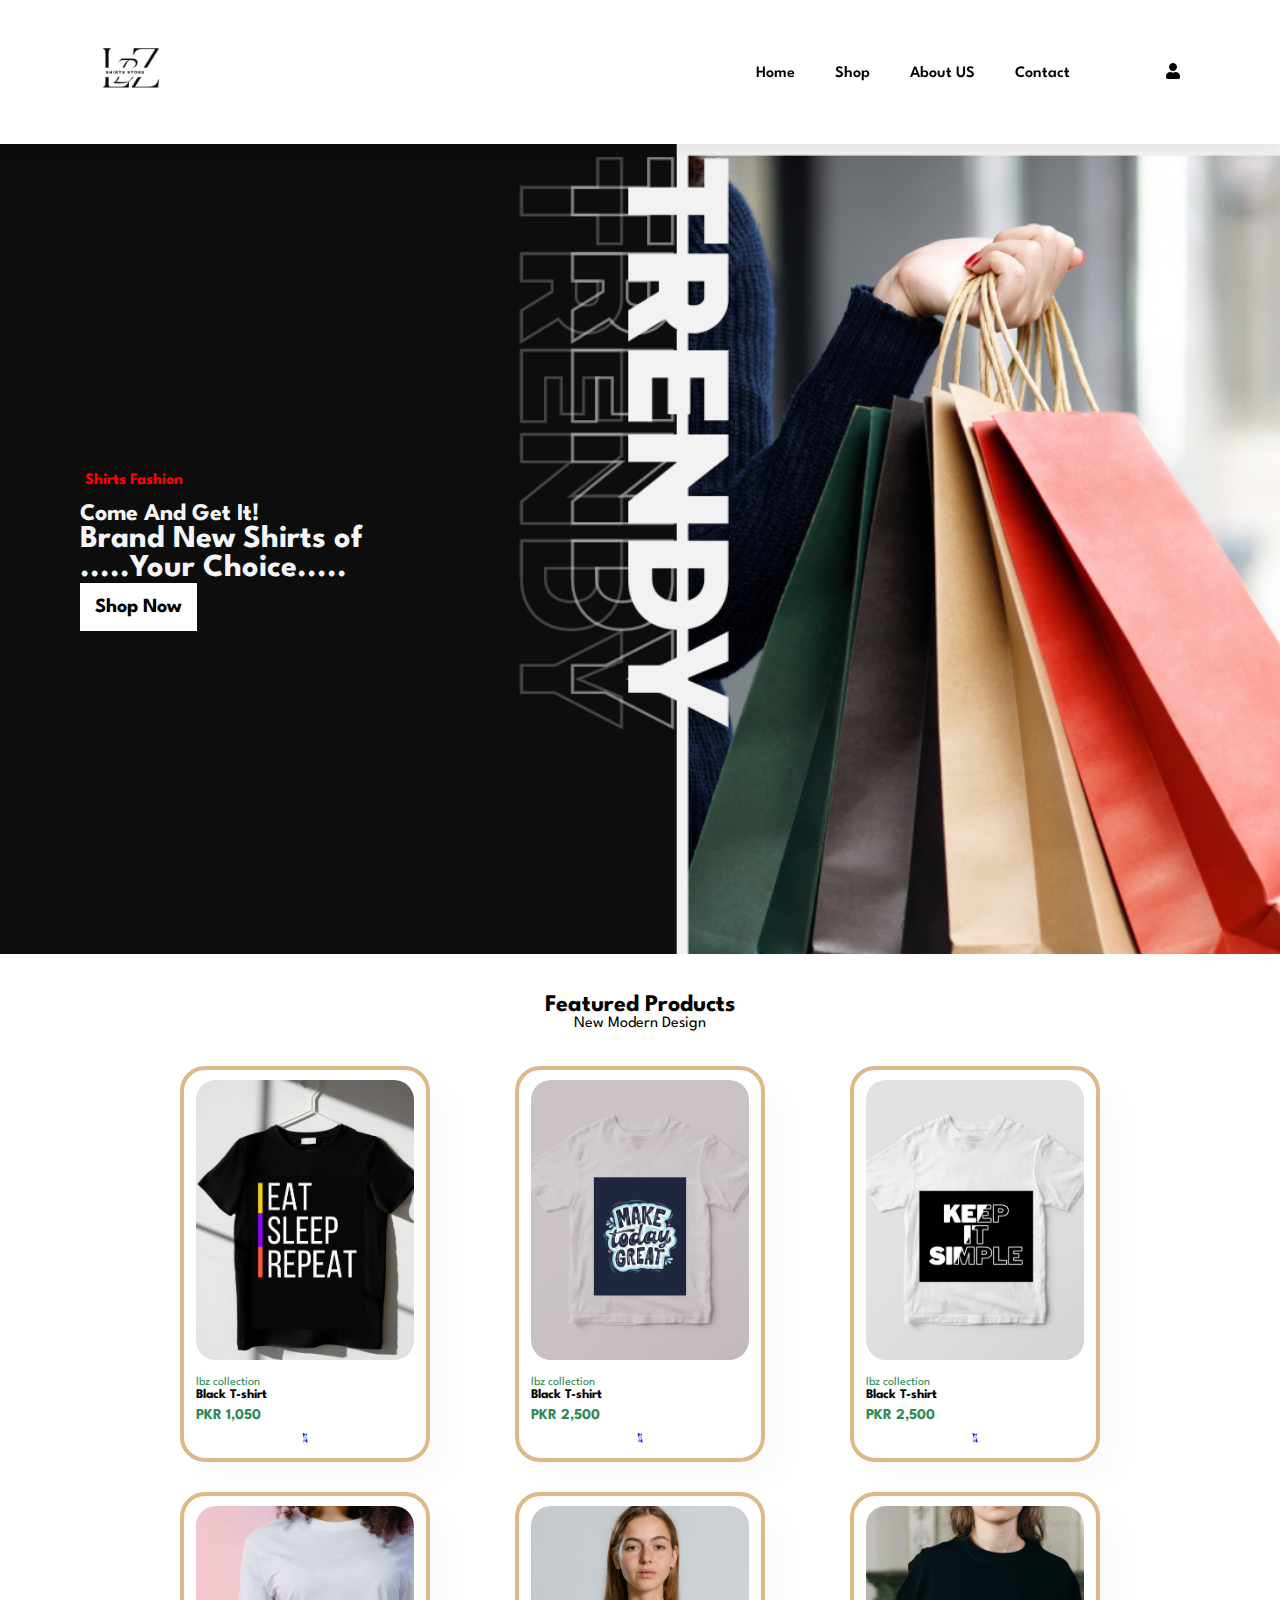
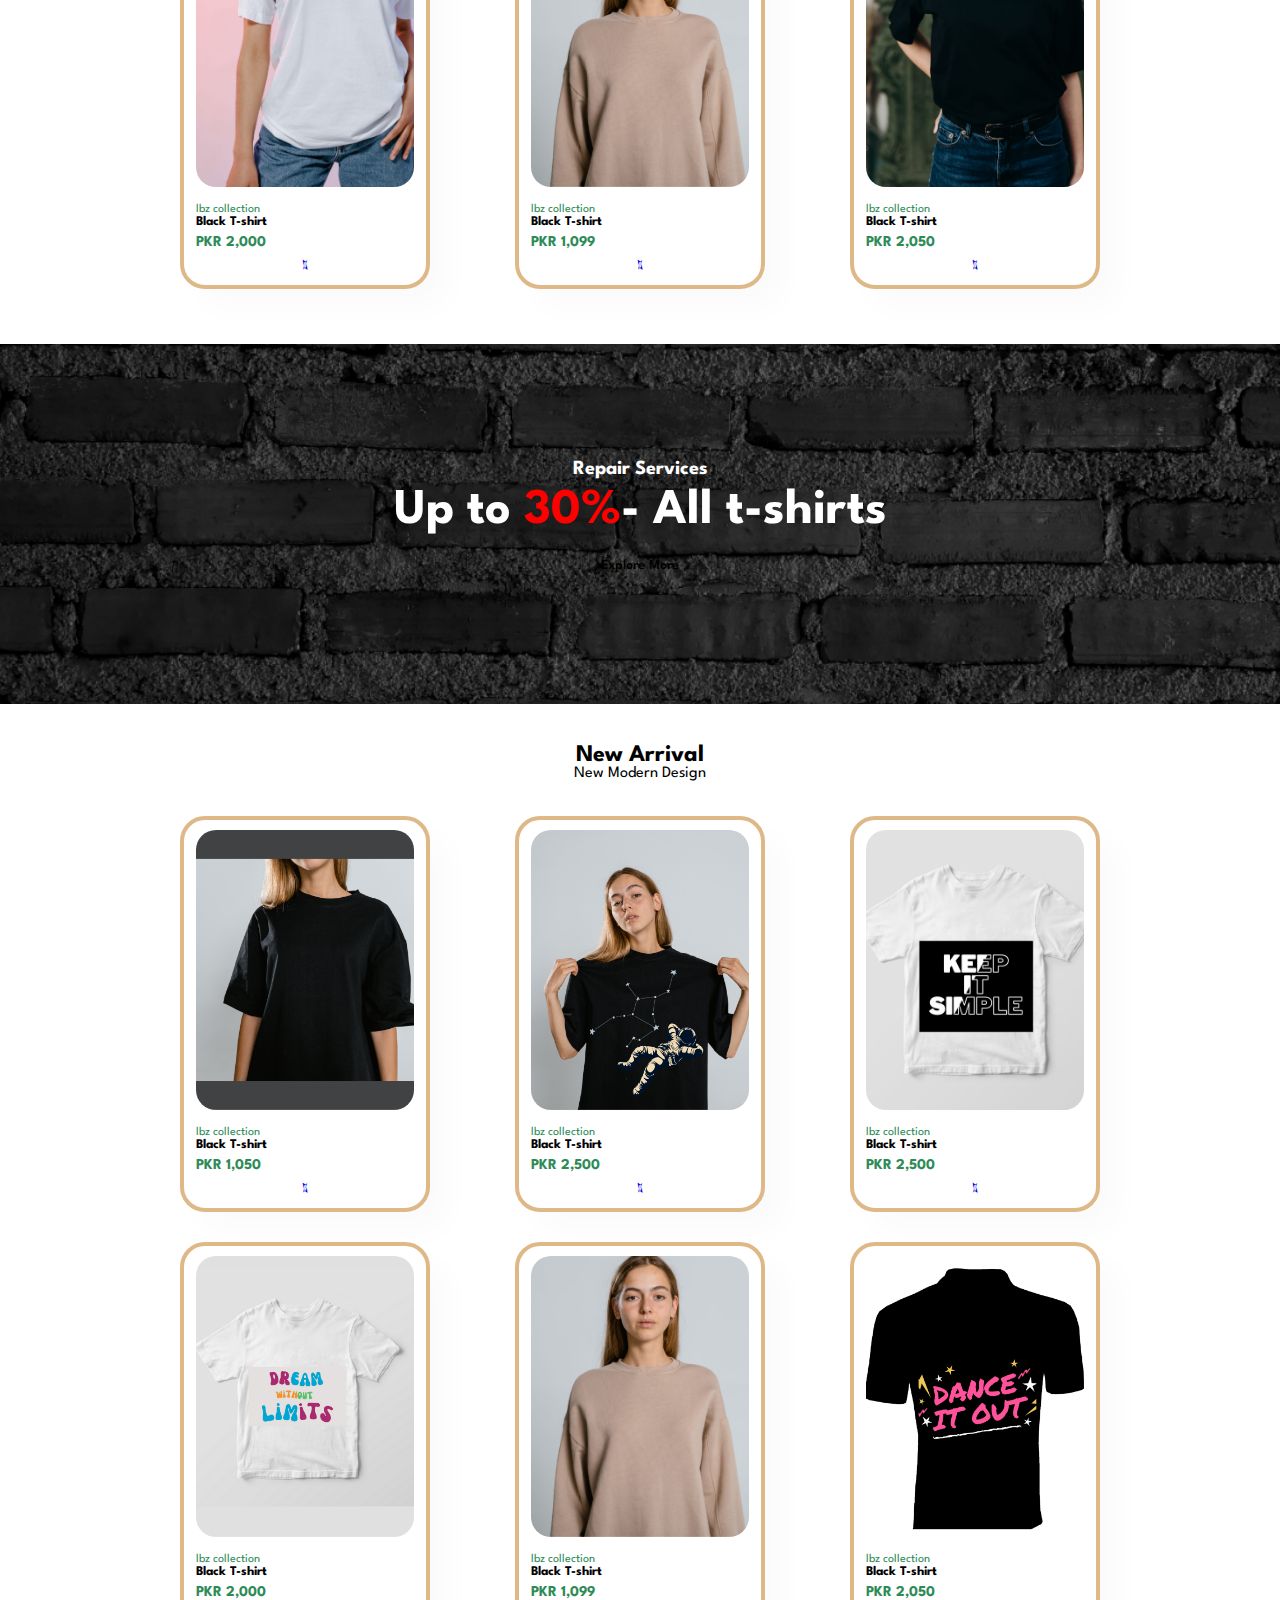
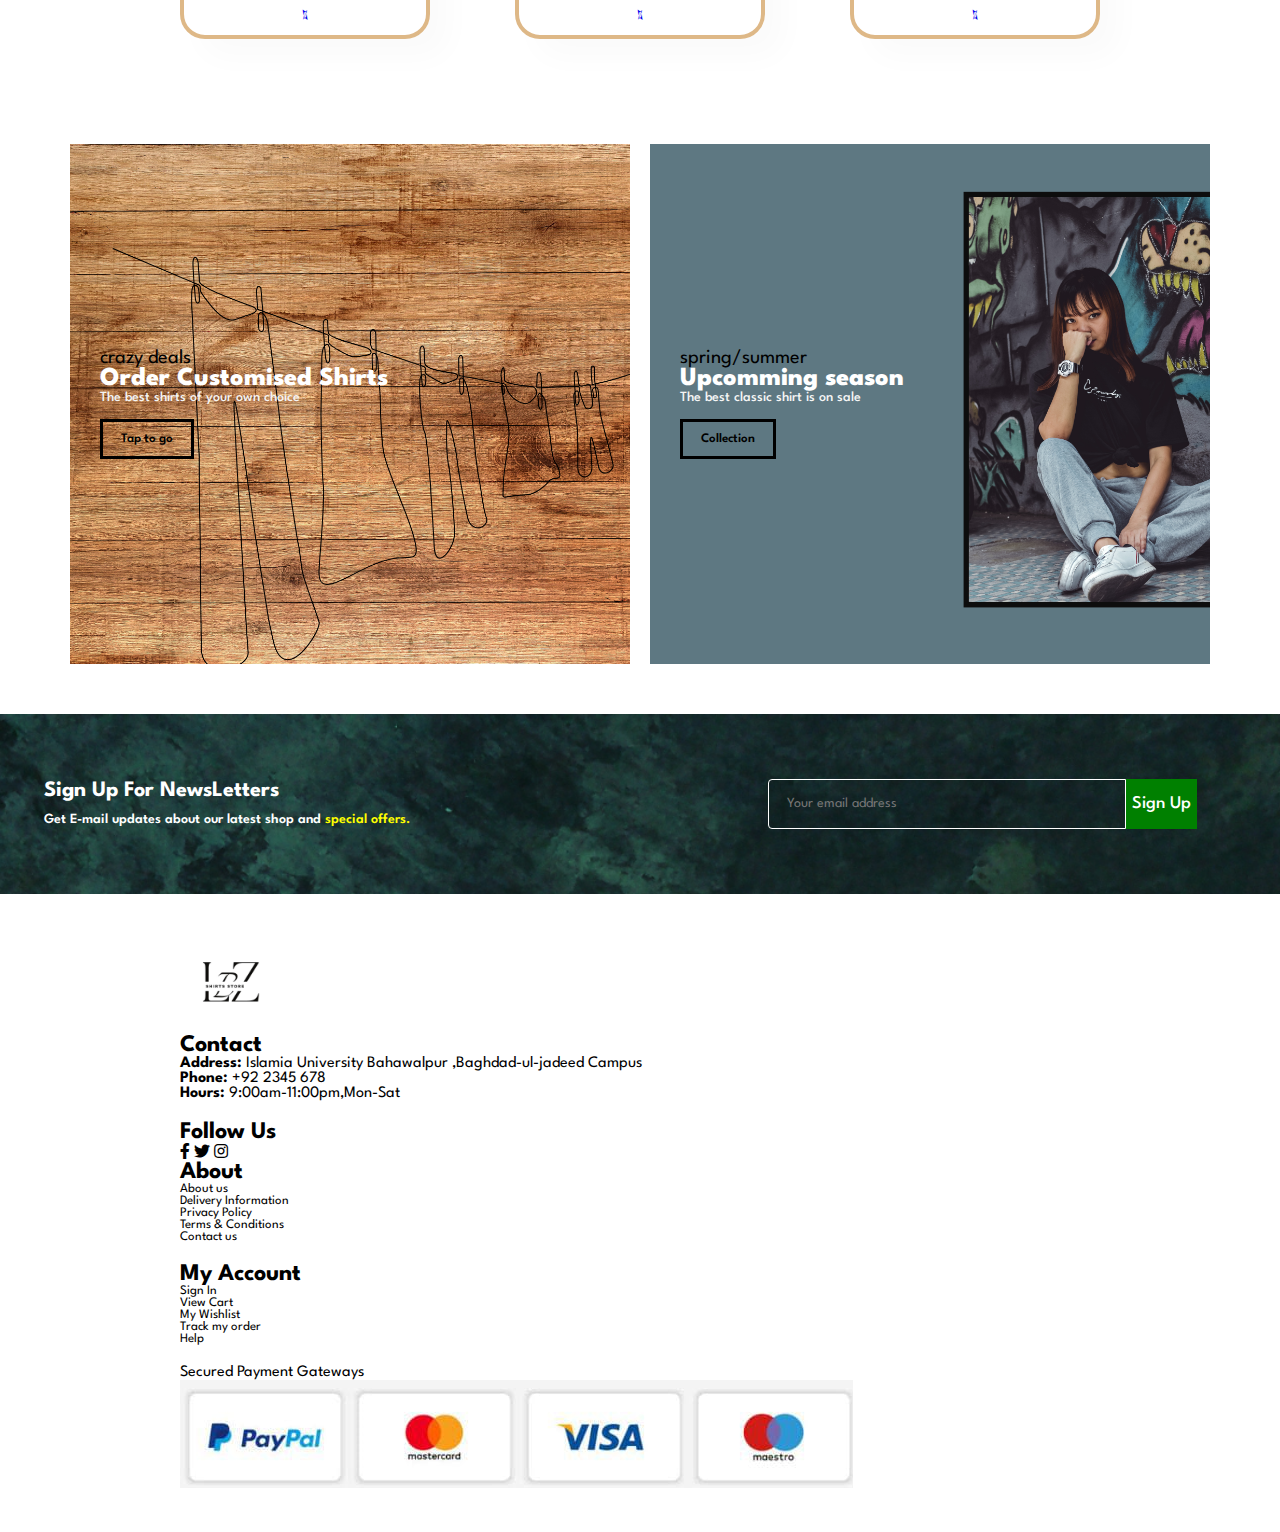
<file: index.html>
<!DOCTYPE html>
<html lang="en">

<head>
    <meta charset="UTF-8">
    <meta name="viewport" content="width=device-width, initial-scale=1.0">
    <title>Shirts store</title>
    <link rel="stylesheet" href="https://pro.fontawesome.com/releases/v5.10.0/css/all.css">
    <link rel="stylesheet" href="style.css">

</head>

<body>
    <section id="header">
        <a href="#"><img src="img/WhatsApp Image 2024-04-08 at 10.43.57 PM.jpeg" class="logo"alt=""></a>
        <div>
           <ul id="navbar">
                <li><a href="index.html">Home</a> </li>
                <li><a href="shop.html">Shop</a> </li>
                <li><a href="about.html">About US</a> </li>
                <li><a href="contact.html">Contact</a> </li>
                <li id="lg-bag"><a href="cart.html"><i class="far fa-shopping-bag"></i></a> </li>
                <a href="#" id="close"><i class="far fa-times"></i></a>
                <li id="lg-user"><a href="login.html"><i class="fas fa-user"></i></a></li>
            </ul>
        </div>
        <div id="mobile">
            <a href="cart.html"><i class="far fa-shopping-bag"></i></a> 
            <i id="bar" class="fas fa-outdent"></i>
        </div>
    </section>
    
    <div class="hero">
        <h4>Shirts Fashion</h4>
        <h4></h4>
        <h2>Come And Get It!</h2>
        <h1>Brand New Shirts of </h1>
        <h1> .....Your Choice.....</h1>
        <button>Shop Now</button>

    </div>
    <section id="product1" class="section-p1">
        <h2>Featured Products</h2>
        <p>New Modern Design</p>
        <div class="pro-container">
            <div class="pro">
                <img src="img/shirt 1.jpeg " alt="">

                <div class="des">
                    <span>lbz collection</span>
                    <h5>Black T-shirt</h5>
                    <h4>PKR 1,050</h4>
                </div>
                <a href="#"><i class="fal fa-shopping-cart"></i></a>
            </div>
            <div class="pro">
                <img src="img/shirt2.jpeg" alt="">

                <div class="des">
                    <span>lbz collection</span>
                    <h5>Black T-shirt</h5>
                    <h4>PKR 2,500</h4>
                </div>
                <a href="#"><i class="fal fa-shopping-cart"></i></a>
            </div>
            <div class="pro">
                <img src="img/shirt3.jpeg" alt="">

                <div class="des">
                    <span>lbz collection</span>
                    <h5>Black T-shirt</h5>
                    <h4>PKR 2,500</h4>
                </div>
                <a href="#"><i class="fal fa-shopping-cart"></i></a>
            </div>
            <div class="pro">
                <img src=" img/girl1.jpeg" alt="">

                <div class="des">
                    <span>lbz collection</span>
                    <h5>Black T-shirt</h5>
                    <h4>PKR 2,000</h4>
                </div>
                <a href="#"><i class="fal fa-shopping-cart"></i></a>
            </div>
            <div class="pro">
                <img src="img/girl2.jpeg" alt="">

                <div class="des">
                    <span>lbz collection</span>
                    <h5>Black T-shirt</h5>
                    <h4>PKR 1,099</h4>
                </div>
                <a href="#"><i class="fal fa-shopping-cart"></i></a>
            </div>
            <div class="pro">
                <img src="img/girl3.jpeg " alt="">

                <div class="des">
                    <span>lbz collection</span>
                    <h5>Black T-shirt</h5>
                    <h4>PKR 2,050</h4>
                </div>
                <a href="#"><i class="fal fa-shopping-cart"></i></a>
            </div>
        </div>

    </section>
    <div class="banner">
        <h4>Repair Services</h4>
        <h2>Up to <span>30%</span>- All t-shirts</h2>
        <button class="normal">Explore More</button>
    </div>
    <section id="product1" class="section-p1">
        <h2>New Arrival</h2>
        <p>New Modern Design</p>
        <div class="pro-container">
            <div class="pro">
                <img src="img/7.png" alt="">

                <div class="des">
                    <span>lbz collection</span>
                    <h5>Black T-shirt</h5>
                    <h4>PKR 1,050</h4>
                </div>
                <a href="#"><i class="fal fa-shopping-cart"></i></a>
            </div>
            <div class="pro">
                <img src="img/8.png" alt="">

                <div class="des">
                    <span>lbz collection</span>
                    <h5>Black T-shirt</h5>
                    <h4>PKR 2,500</h4>
                </div>
                <a href="#"><i class="fal fa-shopping-cart"></i></a>
            </div>
            <div class="pro">
                <img src="img/shirt3.jpeg" alt="">

                <div class="des">
                    <span>lbz collection</span>
                    <h5>Black T-shirt</h5>
                    <h4>PKR 2,500</h4>
                </div>
                <a href="#"><i class="fal fa-shopping-cart"></i></a>
            </div>
            <div class="pro">
                <img src=" img/1.png" alt="">

                <div class="des">
                    <span>lbz collection</span>
                    <h5>Black T-shirt</h5>
                    <h4>PKR 2,000</h4>
                </div>
                <a href="#"><i class="fal fa-shopping-cart"></i></a>
            </div>
            <div class="pro">
                <img src="img/girl2.jpeg" alt="">

                <div class="des">
                    <span>lbz collection</span>
                    <h5>Black T-shirt</h5>
                    <h4>PKR 1,099</h4>
                </div>
                <a href="#"><i class="fal fa-shopping-cart"></i></a>
            </div>
            <div class="pro">
                <img src="img/45.png " alt="">

                <div class="des">
                    <span>lbz collection</span>
                    <h5>Black T-shirt</h5>
                    <h4>PKR 2,050</h4>
                </div>
                <a href="#"><i class="fal fa-shopping-cart"></i></a>
            </div>
        </div>

    </section>
    <section id="sm-banner" class="section-p1">
        <div class="banner-box" onclick="window.location.href='customize.html';">
            <h4>crazy deals</h4>
            <h2>Order Customised Shirts</h2>
            <span>The best shirts of your own choice</span>
            <button class="white">Tap to go</button>
        </div>
        <div class="banner-box banner-box2">
            <h4>spring/summer</h4>
            <h2>Upcomming season</h2>
            <span>The best classic shirt is on sale</span>
            <button class="white">Collection</button>
        </div>
    </section>
    <section id="newsletter">
        <div class="newstext">
            <h4>Sign Up For NewsLetters</h4>
            <p>Get E-mail updates about our latest shop and <span>special offers.</span></p>
        </div>
        <div class="form">
            <input type="text" placeholder="Your email address">
            <button>Sign Up</button>
        </div>
    </section>
    <footer class="section-p1">
        <div class="col">
            <img src="img/WhatsApp Image 2024-04-08 at 10.43.57 PM.jpeg" class="logo">
            <h2>Contact</h2>
            <p><strong>Address:</strong> Islamia University Bahawalpur ,Baghdad-ul-jadeed Campus</p>
            <p><strong>Phone:</strong> +92 2345 678</p>
            <p><strong>Hours:</strong> 9:00am-11:00pm,Mon-Sat</p>
        </div>
        <div class="follow">
            <h2>Follow Us</h2>
            <div class="icon">
                <i class="fab fa-facebook-f"></i>
                <i class="fab fa-twitter"></i>
                <i class="fab fa-instagram"></i>

            </div>
            <div class="col">
                <h2>About</h2>
                <a href="#">About us</a>
                <a href="#">Delivery Information</a>
                <a href="#">Privacy Policy</a>
                <a href="#">Terms & Conditions</a>
                <a href="#">Contact us</a>

            </div>
            <div class="col">
                <h2>My Account</h2>
                <a href="#">Sign In</a>
                <a href="#">View Cart</a>
                <a href="#">My Wishlist</a>
                <a href="#">Track my order</a>
                <a href="#">Help</a>

            </div>
            <p>Secured Payment Gateways</p>
            <img src="img/list.jpeg" alt="">
        </div>

    </footer>



    <script src="script.js"></script>
</body>

</html>
</file>
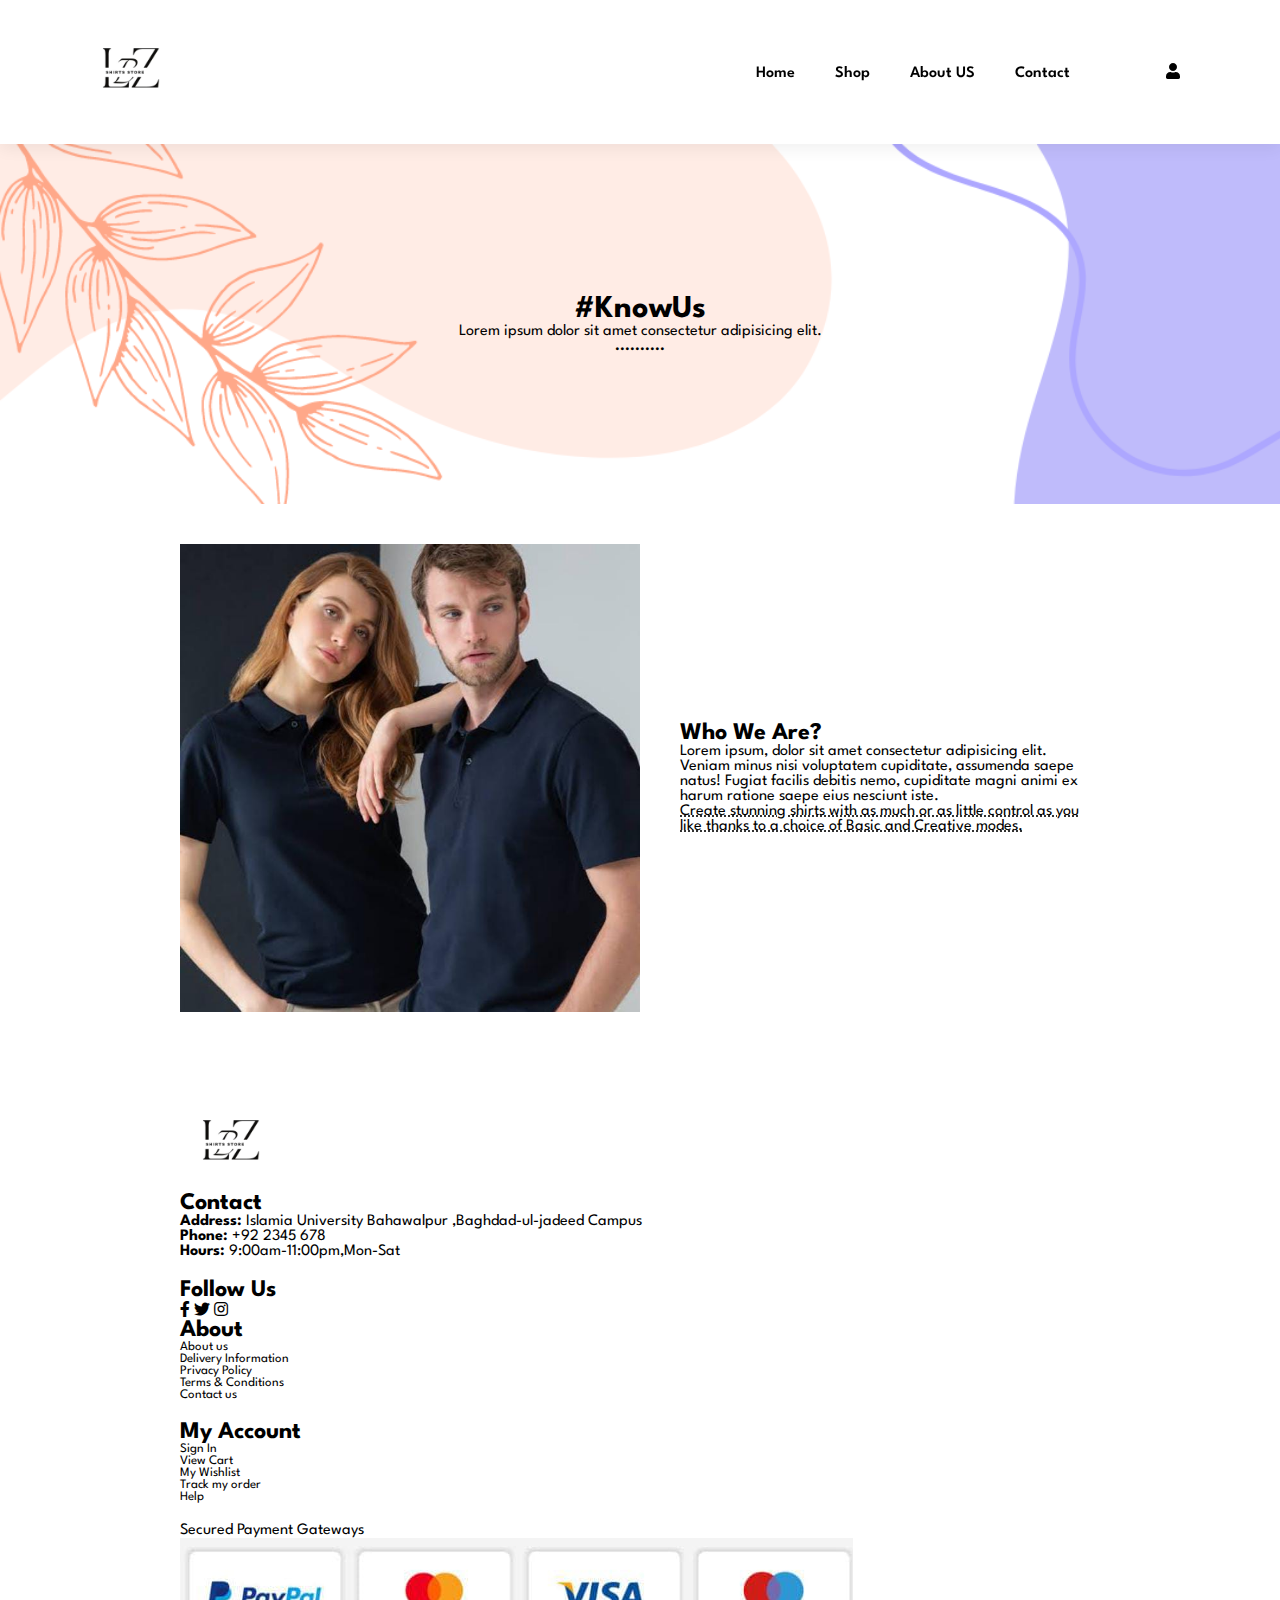
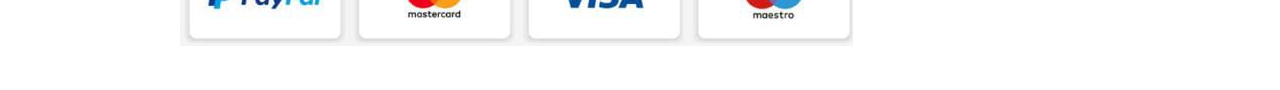
<file: about.html>
<!DOCTYPE html>
<html lang="en">

<head>
    <meta charset="UTF-8">
    <meta name="viewport" content="width=device-width, initial-scale=1.0">
    <title>Shirts store</title>
    <link rel="stylesheet" href="https://pro.fontawesome.com/releases/v5.10.0/css/all.css">
    <link rel="stylesheet" href="style.css">
    

</head>

<body>
    <section id="header">
        <a href="#"><img src="img/WhatsApp Image 2024-04-08 at 10.43.57 PM.jpeg" class="logo"alt=""></a>
        <div>
           <ul id="navbar">
                <li><a href="index.html">Home</a> </li>
                <li><a href="shop.html">Shop</a> </li>
                <li><a href="about.html">About US</a> </li>
                <li><a href="contact.html">Contact</a> </li>
                <li id="lg-bag"><a href="cart.html"><i class="far fa-shopping-bag"></i></a> </li>
                <a href="#" id="close"><i class="far fa-times"></i></a>
                <li id="lg-user"><a href="login.html"><i class="fas fa-user"></i></a></li>
            </ul>
        </div>
        <div id="mobile">
            <a href="cart.html"><i class="far fa-shopping-bag"></i></a> 
            <i id="bar" class="fas fa-outdent"></i>
        </div>
    </section>
    <div class="about-header">

        <h1>#KnowUs</h1>
        <p>Lorem ipsum dolor sit amet consectetur adipisicing elit. </p>
        <h4> ..........</h4>
    </div>
    <section id="about-head" class="section-p1">
        <img src="img/hero.jpeg" alt="">
        <div>
            <h2>Who We Are?</h2>
            <p>Lorem ipsum, dolor sit amet consectetur adipisicing elit. Veniam minus nisi voluptatem cupiditate,
                assumenda saepe natus! Fugiat facilis debitis nemo, cupiditate magni animi ex harum ratione saepe eius
                nesciunt iste.</p>
            <abbr title="">Create stunning shirts with as much or as little control as you like thanks to a choice of
                Basic and Creative modes.</abbr>

        </div>
    </section>

    <footer class="section-p1">
        <div class="col">
            <img src="img/WhatsApp Image 2024-04-08 at 10.43.57 PM.jpeg" class="logo">
            <h2>Contact</h2>
            <p><strong>Address:</strong> Islamia University Bahawalpur ,Baghdad-ul-jadeed Campus</p>
            <p><strong>Phone:</strong> +92 2345 678</p>
            <p><strong>Hours:</strong> 9:00am-11:00pm,Mon-Sat</p>
        </div>
        <div class="follow">
            <h2>Follow Us</h2>
            <div class="icon">
                <i class="fab fa-facebook-f"></i>
                <i class="fab fa-twitter"></i>
                <i class="fab fa-instagram"></i>

            </div>
            <div class="col">
                <h2>About</h2>
                <a href="#">About us</a>
                <a href="#">Delivery Information</a>
                <a href="#">Privacy Policy</a>
                <a href="#">Terms & Conditions</a>
                <a href="#">Contact us</a>

            </div>
            <div class="col">
                <h2>My Account</h2>
                <a href="#">Sign In</a>
                <a href="#">View Cart</a>
                <a href="#">My Wishlist</a>
                <a href="#">Track my order</a>
                <a href="#">Help</a>

            </div>
            <p>Secured Payment Gateways</p>
            <img src="img/list.jpeg" alt="">
        </div>

    </footer>
    <script src="script.js"></script>
</body>

</html>
</file>
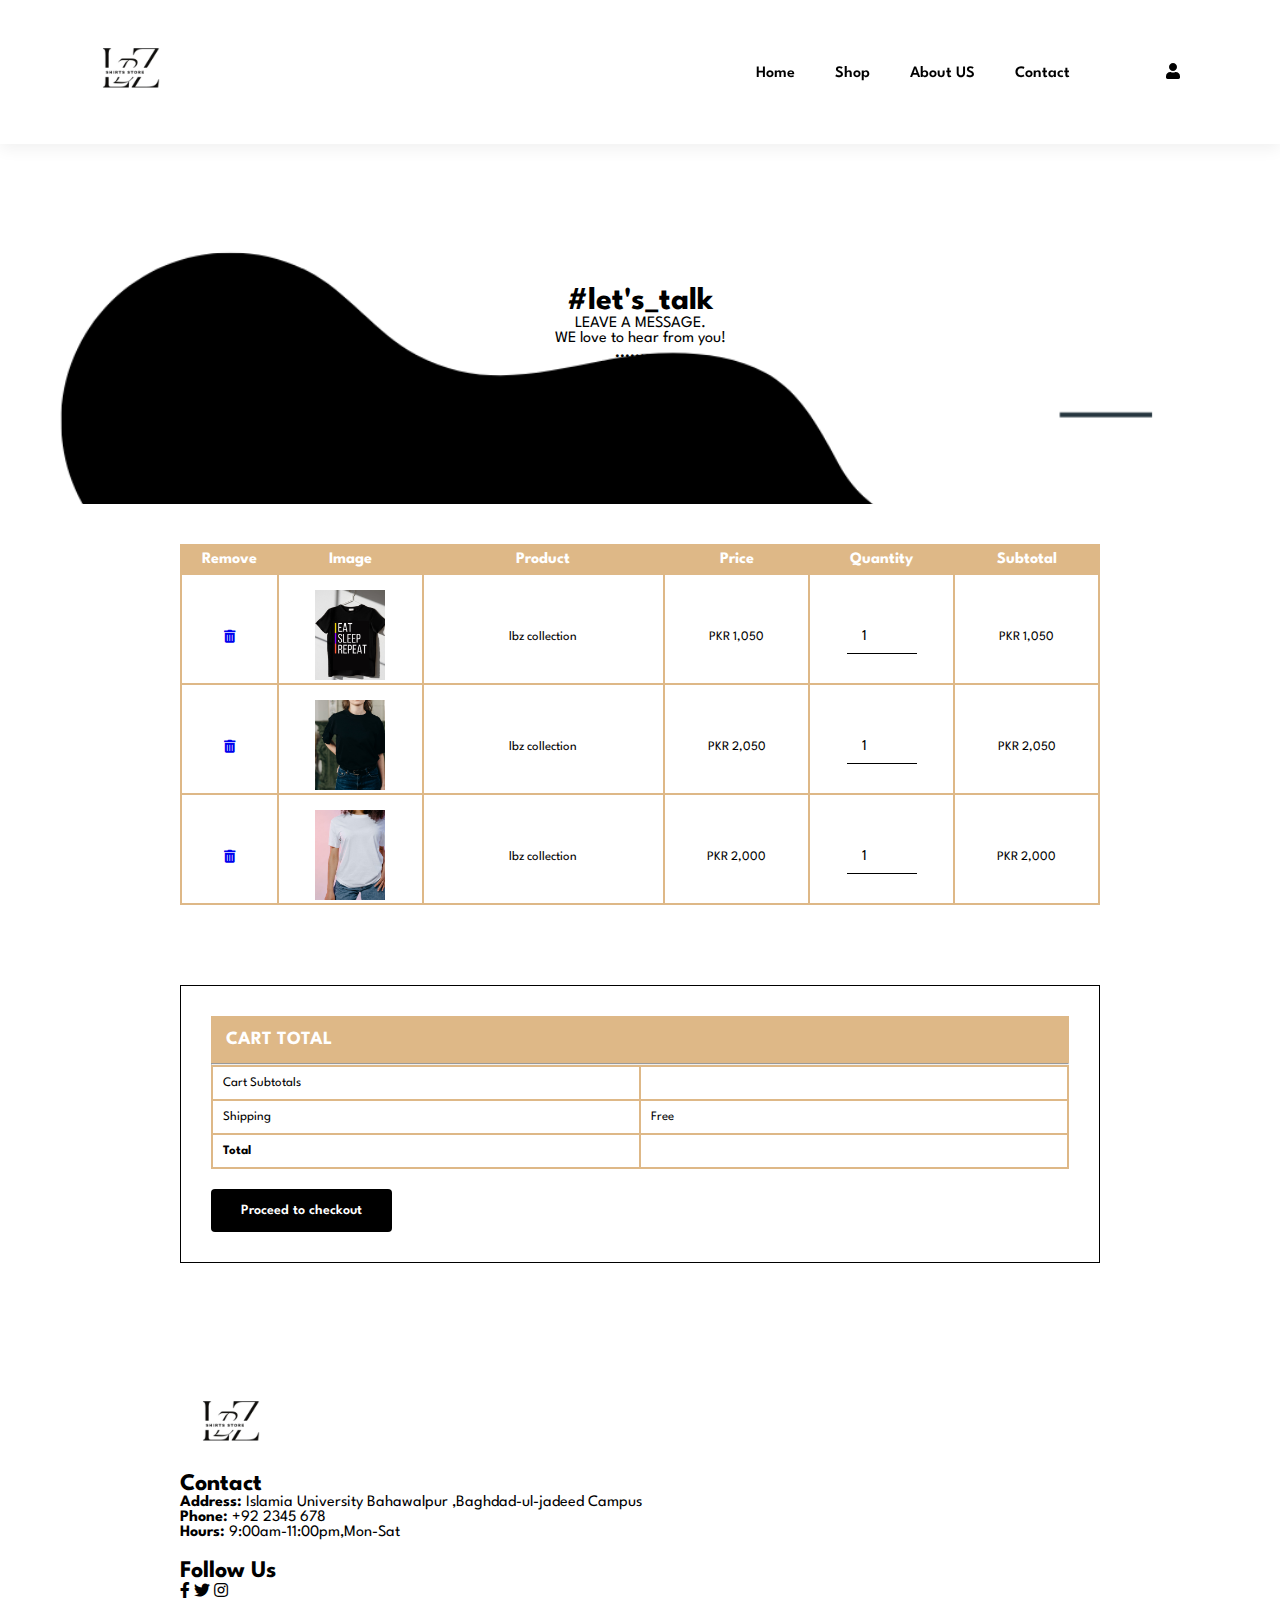
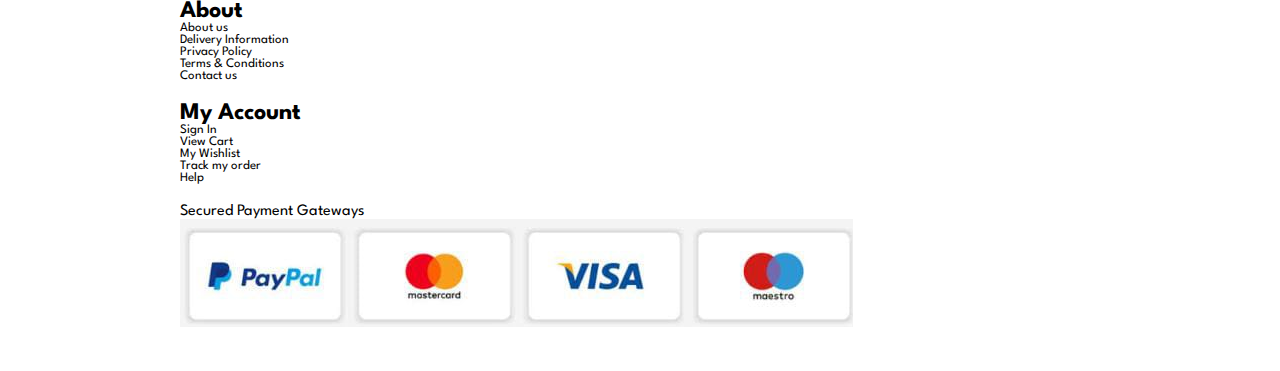
<file: cart.html>
<!DOCTYPE html>
<html lang="en">

<head>
    <meta charset="UTF-8">
    <meta name="viewport" content="width=device-width, initial-scale=1.0">
    <title>Shirts store</title>
    <link rel="stylesheet" href="https://pro.fontawesome.com/releases/v5.10.0/css/all.css">
    <link rel="stylesheet" href="style.css">
</head>

<body>
    <section id="header">
        <a href="#"><img src="img/WhatsApp Image 2024-04-08 at 10.43.57 PM.jpeg" class="logo"alt=""></a>
        <div>
           <ul id="navbar">
                <li><a href="index.html">Home</a> </li>
                <li><a href="shop.html">Shop</a> </li>
                <li><a href="about.html">About US</a> </li>
                <li><a href="contact.html">Contact</a> </li>
                <li id="lg-bag"><a href="cart.html"><i class="far fa-shopping-bag"></i></a> </li>
                <a href="#" id="close"><i class="far fa-times"></i></a>
                <li id="lg-user"><a href="login.html"><i class="fas fa-user"></i></a></li>
            </ul>
        </div>
        <div id="mobile">
            <a href="cart.html"><i class="far fa-shopping-bag"></i></a> 
            <i id="bar" class="fas fa-outdent"></i>
        </div>
    </section>
    <div class="contact-header">

        <h1>#let's_talk</h1>
        <p>LEAVE A MESSAGE. </p>
        <p>WE love to hear from you!</p>
        <h4> ..........</h4>
    </div>
    <section id="cart" class="section-p1">
<table width="100%">
    <thead>
        <tr>
            <td>Remove</td>
            <td>Image</td>
            <td>Product</td>
            <td>Price</td>
            <td>Quantity</td>
            <td>Subtotal</td>
        </tr>
    </thead>
    <tbody>
        <tr>
            <td><a href="#"><i class="fas fa-trash-alt"></i> </a></td>
            <td><img src="img/shirt 1.jpeg" alt=""></td>
            <td>lbz collection</td>
            <td>PKR 1,050</td>
            <td><input type="number" value="1"></td>
            <td>PKR 1,050</td>
        </tr>
        <tr>
            <td><a href="#"><i class="fas fa-trash-alt"></i> </a></td>
            <td><img src="img/girl3.jpeg" alt=""></td>
            <td>lbz collection</td>
            <td>PKR 2,050</td>
            <td><input type="number" value="1"></td>
            <td>PKR 2,050</td>
        </tr>
        <tr>
            <td><a href="#"><i class="fas fa-trash-alt"></i> </a></td>
            <td><img src="img/girl1.jpeg" alt=""></td>
            <td>lbz collection</td>
            <td>PKR 2,000</td>
            <td><input type="number" value="1"></td>
            <td>PKR 2,000</td>
        </tr>
    </tbody>
</table>
    </section>
    <section id="cart-add " class="section-p1">
        <div id="subtotal">
            <h3>CART TOTAL</h3>
            <table>
                <tr>
                    <td>Cart Subtotals</td>
                    <td></td>
                </tr>
                <tr>
                    <td>Shipping</td>
                    <td>Free</td>
                </tr>
                <hr class="second-hr">
                <div class="d-flex justify-content-between">
                <tr>
                    <td><strong>Total</strong></td>
                    <td><strong></strong></td>
                </tr>
            </div>
            </table>
            <button class="normal">Proceed to checkout</button>
        </div>
    </section>
    <footer class="section-p1">
        <div class="col">
            <img src="img/WhatsApp Image 2024-04-08 at 10.43.57 PM.jpeg" class="logo">
            <h2>Contact</h2>
            <p><strong>Address:</strong> Islamia University Bahawalpur ,Baghdad-ul-jadeed Campus</p>
            <p><strong>Phone:</strong> +92 2345 678</p>
            <p><strong>Hours:</strong> 9:00am-11:00pm,Mon-Sat</p>
        </div>
        <div class="follow">
            <h2>Follow Us</h2>
            <div class="icon">
                <i class="fab fa-facebook-f"></i>
                <i class="fab fa-twitter"></i>
                <i class="fab fa-instagram"></i>

            </div>
            <div class="col">
                <h2>About</h2>
                <a href="#">About us</a>
                <a href="#">Delivery Information</a>
                <a href="#">Privacy Policy</a>
                <a href="#">Terms & Conditions</a>
                <a href="#">Contact us</a>

            </div>
            <div class="col">
                <h2>My Account</h2>
                <a href="#">Sign In</a>
                <a href="#">View Cart</a>
                <a href="#">My Wishlist</a>
                <a href="#">Track my order</a>
                <a href="#">Help</a>

            </div>
            <p>Secured Payment Gateways</p>
            <img src="img/list.jpeg" alt="">
        </div>

    </footer>
    <script src="script.js"></script>
</body>

</html>
</file>
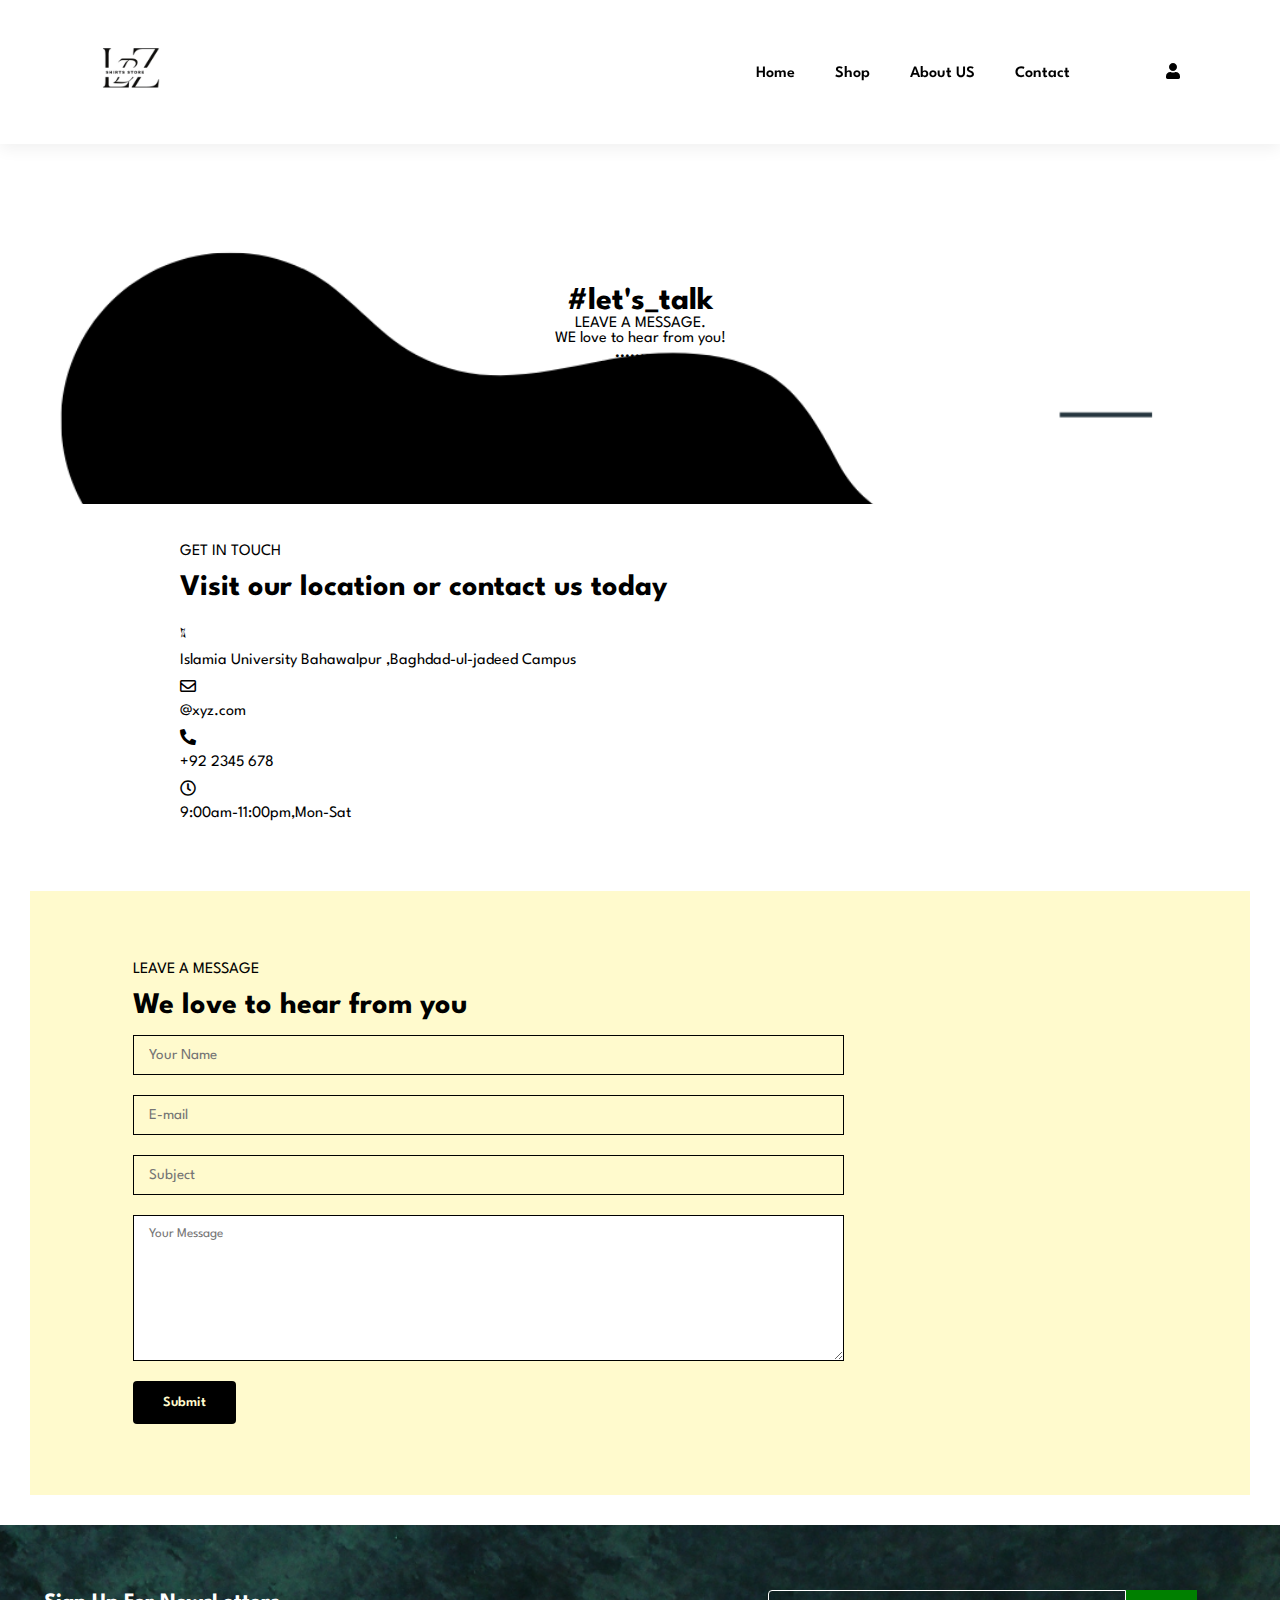
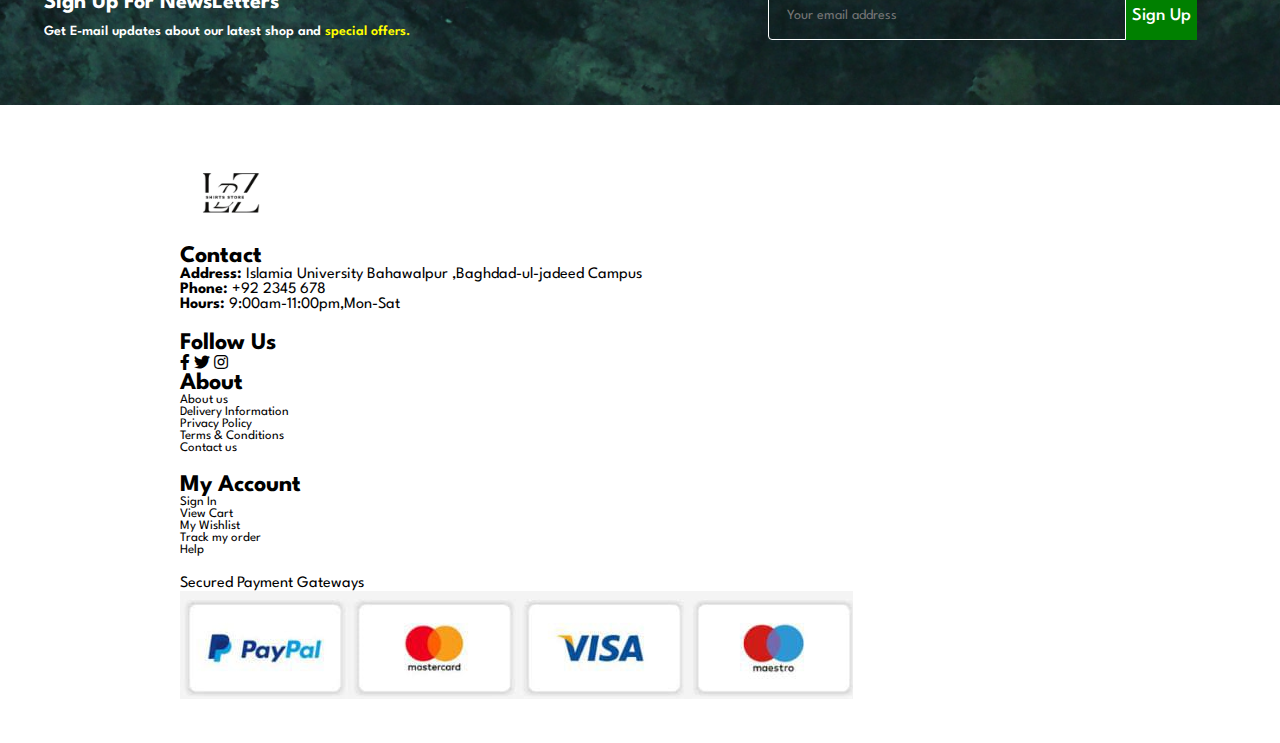
<file: contact.html>
<!DOCTYPE html>
<html lang="en">

<head>
    <meta charset="UTF-8">
    <meta name="viewport" content="width=device-width, initial-scale=1.0">
    <title>Shirts store</title>
    <link rel="stylesheet" href="https://pro.fontawesome.com/releases/v5.10.0/css/all.css">
    <link rel="stylesheet" href="style.css">
</head>

<body>
    <section id="header">
        <a href="#"><img src="img/WhatsApp Image 2024-04-08 at 10.43.57 PM.jpeg" class="logo"alt=""></a>
        <div>
           <ul id="navbar">
                <li><a href="index.html">Home</a> </li>
                <li><a href="shop.html">Shop</a> </li>
                <li><a href="about.html">About US</a> </li>
                <li><a href="contact.html">Contact</a> </li>
                <li id="lg-bag"><a href="cart.html"><i class="far fa-shopping-bag"></i></a> </li>
                <a href="#" id="close"><i class="far fa-times"></i></a>
                <li id="lg-user"><a href="login.html"><i class="fas fa-user"></i></a></li>
            </ul>
        </div>
        <div id="mobile">
            <a href="cart.html"><i class="far fa-shopping-bag"></i></a> 
            <i id="bar" class="fas fa-outdent"></i>
        </div>
    </section>
    <div class="contact-header">

        <h1>#let's_talk</h1>
        <p>LEAVE A MESSAGE. </p>
        <p>WE love to hear from you!</p>
        <h4> ..........</h4>
    </div>
    <section id="contact-details" class="section-p1">
        <div class="details">
            <span>GET IN TOUCH</span>
            <h2>Visit our location or contact us today</h2>
            <div>
                
                    <li class="fal fa-map"></li>
                    <p> Islamia University Bahawalpur ,Baghdad-ul-jadeed Campus</p>
                    <li class="far fa-envelope"></li>
                    <p> @xyz.com</p>
                    <li class="fas fa-phone-alt"></li>
                    <p> +92 2345 678</p>
                    <li class="far fa-clock"></li>
                    <p> 9:00am-11:00pm,Mon-Sat</p>
                
            </div>
        </div>
    </section>
    <section id="form-details">
        <form action="">
            <p>LEAVE A  MESSAGE</p>
            <h2>We love to hear from you</h2>
            <input type="text" placeholder="Your Name">
            <input type="text" placeholder="E-mail">
            <input type="text" placeholder="Subject">
            <textarea name="" id="" cols="30" rows="10" placeholder="Your Message"></textarea>
            <button class="normal">Submit</button>
        </form>
    </section>
    <section id="newsletter">
        <div class="newstext">
            <h4>Sign Up For NewsLetters</h4>
            <p>Get E-mail updates about our latest shop and <span>special offers.</span></p>
        </div>
        <div class="form">
            <input type="text" placeholder="Your email address">
            <button>Sign Up</button>
        </div>
        </section>
    <footer class="section-p1">
        <div class="col">
            <img src="img/WhatsApp Image 2024-04-08 at 10.43.57 PM.jpeg" class="logo">
            <h2>Contact</h2>
            <p><strong>Address:</strong> Islamia University Bahawalpur ,Baghdad-ul-jadeed Campus</p>
            <p><strong>Phone:</strong> +92 2345 678</p>
            <p><strong>Hours:</strong> 9:00am-11:00pm,Mon-Sat</p>
        </div>
        <div class="follow">
            <h2>Follow Us</h2>
            <div class="icon">
                <i class="fab fa-facebook-f"></i>
                <i class="fab fa-twitter"></i>
                <i class="fab fa-instagram"></i>

            </div>
            <div class="col">
                <h2>About</h2>
                <a href="#">About us</a>
                <a href="#">Delivery Information</a>
                <a href="#">Privacy Policy</a>
                <a href="#">Terms & Conditions</a>
                <a href="#">Contact us</a>

            </div>
            <div class="col">
                <h2>My Account</h2>
                <a href="#">Sign In</a>
                <a href="#">View Cart</a>
                <a href="#">My Wishlist</a>
                <a href="#">Track my order</a>
                <a href="#">Help</a>

            </div>
            <p>Secured Payment Gateways</p>
            <img src="img/list.jpeg" alt="">
        </div>

    </footer>
    <script src="script.js"></script>
</body>

</html>
</file>
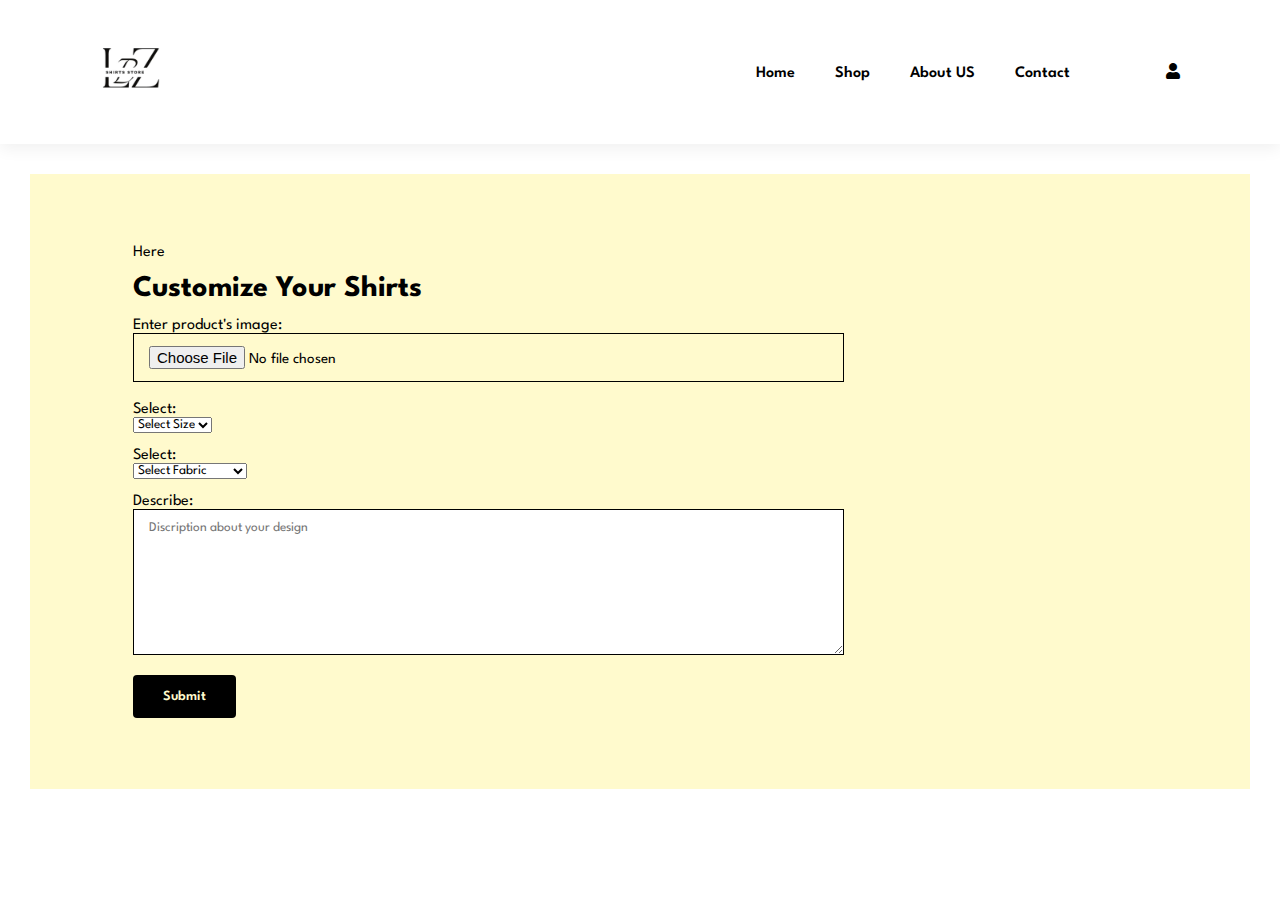
<file: customize.html>
<!DOCTYPE html>
<html lang="en">

<head>
    <meta charset="UTF-8">
    <meta name="viewport" content="width=device-width, initial-scale=1.0">
    <title>Shirts store</title>
    <link rel="stylesheet" href="https://pro.fontawesome.com/releases/v5.10.0/css/all.css">
    <link rel="stylesheet" href="style.css">
</head>

<body>
    <section id="header">
        <a href="#"><img src="img/WhatsApp Image 2024-04-08 at 10.43.57 PM.jpeg" class="logo"alt=""></a>
        <div>
           <ul id="navbar">
                <li><a href="index.html">Home</a> </li>
                <li><a href="shop.html">Shop</a> </li>
                <li><a href="about.html">About US</a> </li>
                <li><a href="contact.html">Contact</a> </li>
                <li id="lg-bag"><a href="cart.html"><i class="far fa-shopping-bag"></i></a> </li>
                <a href="#" id="close"><i class="far fa-times"></i></a>
                <li id="lg-user"><a href="login.html"><i class="fas fa-user"></i></a></li>
            </ul>
        </div>
        <div id="mobile">
            <a href="cart.html"><i class="far fa-shopping-bag"></i></a> 
            <i id="bar" class="fas fa-outdent"></i>
        </div>
    </section>
   
        <section id="form-details">
            <form action="">
                <p>Here</p>
                <h2>Customize Your Shirts</h2>
                
                Enter product's image:<input type="file" name="file">
               
              Select: <select>
                <option>Select Size</option>
                <option>XL</option>
                <option>Large</option>
                <option>Small</option>
            </select>
            <br>
           Select: <select>
                <option>Select Fabric</option>
                <option>Cotton</option>
                <option>Egypttian Cotton</option>
                <option>Poplin</option>
            </select>
            <br>

               Describe: <textarea name="" id="" cols="30" rows="10" placeholder="Discription about your design"></textarea>
                <button class="normal">Submit</button>
            </form>

        </div>


   
    <script src="script.js"></script>
</body>

</html>
</file>
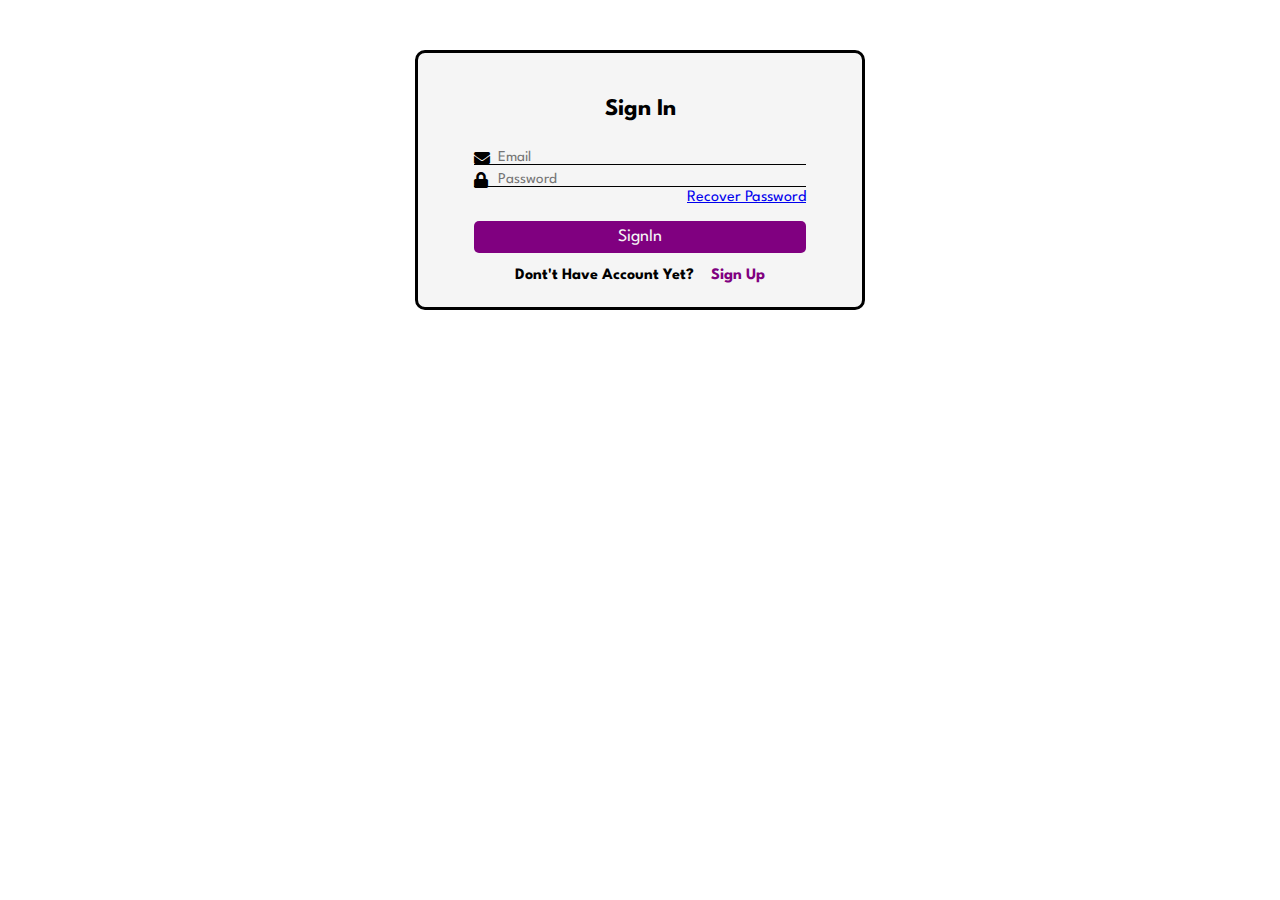
<file: login.html>
<!DOCTYPE html>
<html lang="en">

<head>
    <meta charset="UTF-8">
    <meta name="viewport" content="width=device-width, initial-scale=1.0">
    <title>Shirts store</title>
    <link rel="stylesheet" href="https://pro.fontawesome.com/releases/v5.10.0/css/all.css">
    <link rel="stylesheet" href="style.css">

</head>
<body>
<div class="containerr" id="signUp" style="display: none;">
    <h1 class="form-title">Register</h1>
    <form method="post" action="">
        <div class="input-group">
        <i class="fas fa-user"></i>
        <input type="text" name="fName" id="fName" placeholder="First Name" required>
        <label for="fName"></label>
    </div>
<div class="input-group">
    <i class="fas fa-user"></i>
    <input type="text" name="lName" id="lName" placeholder="Last Name" required>
    <label for="lName"></label>
</div>
<div class="input-group">
    <i class="fas fa-envelope"></i>
    <input type="email" name="email" id="email" placeholder="Email" required>
    <label for="email"></label>
    </div>
    <div class="input-group">
        <i class="fas fa-lock"></i>
        <input type="password" name="password" id="password" placeholder="Password" required>
        <label for="password"></label>
</div>
<input type="submit" class="btn" value="SignUp" name="Sign Up">
</form>
<div class="links">
    <p>Already Have an Account?</p>
    <button id="signInButton">Sign In</button>

</div>
</div>

<div class="containerr" id="signIn">
    <h1 class="form-title">Sign In</h1>
    <form method="post" action="">
<div class="input-group">
    <i class="fas fa-envelope"></i>
    <input type="email" name="email" id="email" placeholder="Email" required>
    <label for="email"></label>
    </div>
    <div class="input-group">
        <i class="fas fa-lock"></i>
        <input type="password" name="password" id="password" placeholder="Password" required>
        <label for="password"></label>
</div>
<p class="recover">
    <a href="#">Recover Password</a>
</p>
<input type="submit" class="btn" value="SignIn" name="Sign In">
</form>
<div class="links">
    <p>Dont't Have Account Yet?</p>
    <button id="signUpButton">Sign Up</button>

</div>
</div>
<script src="script.js"></script>
</body>
</html>
</file>
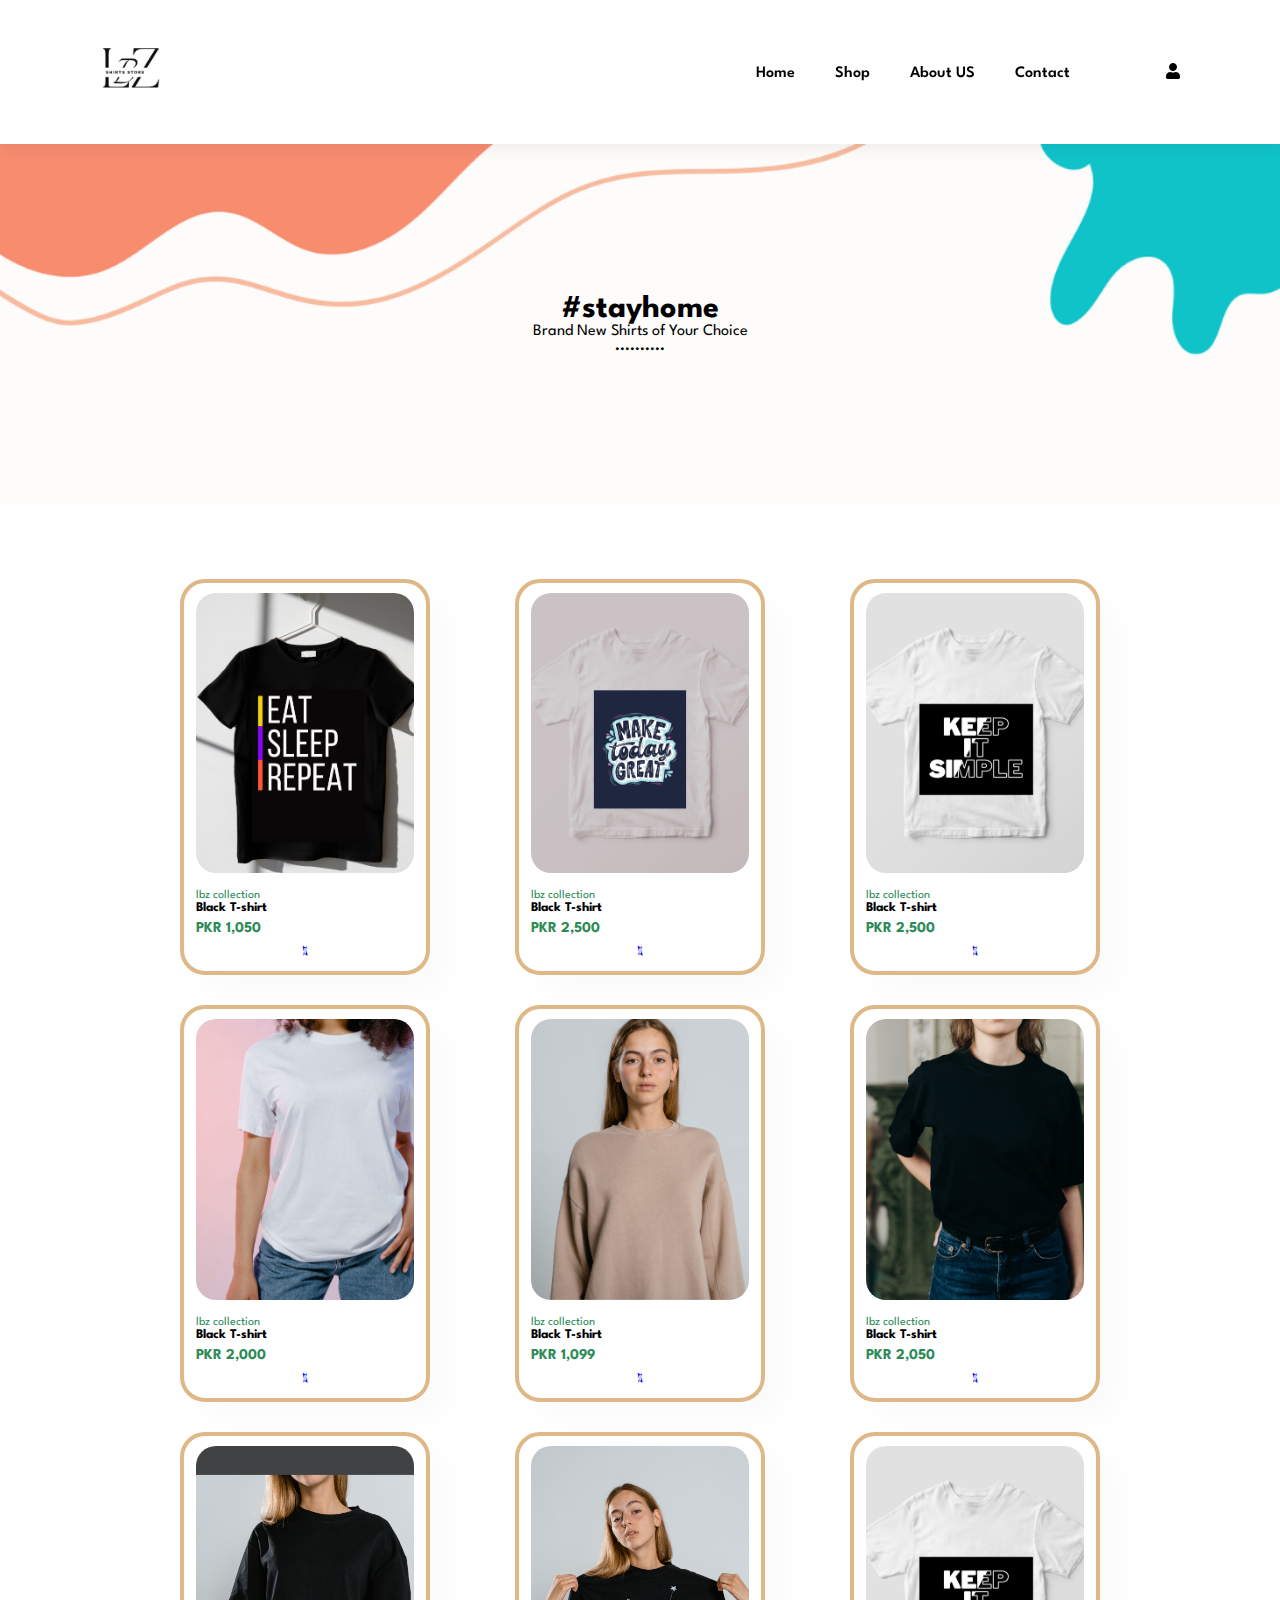
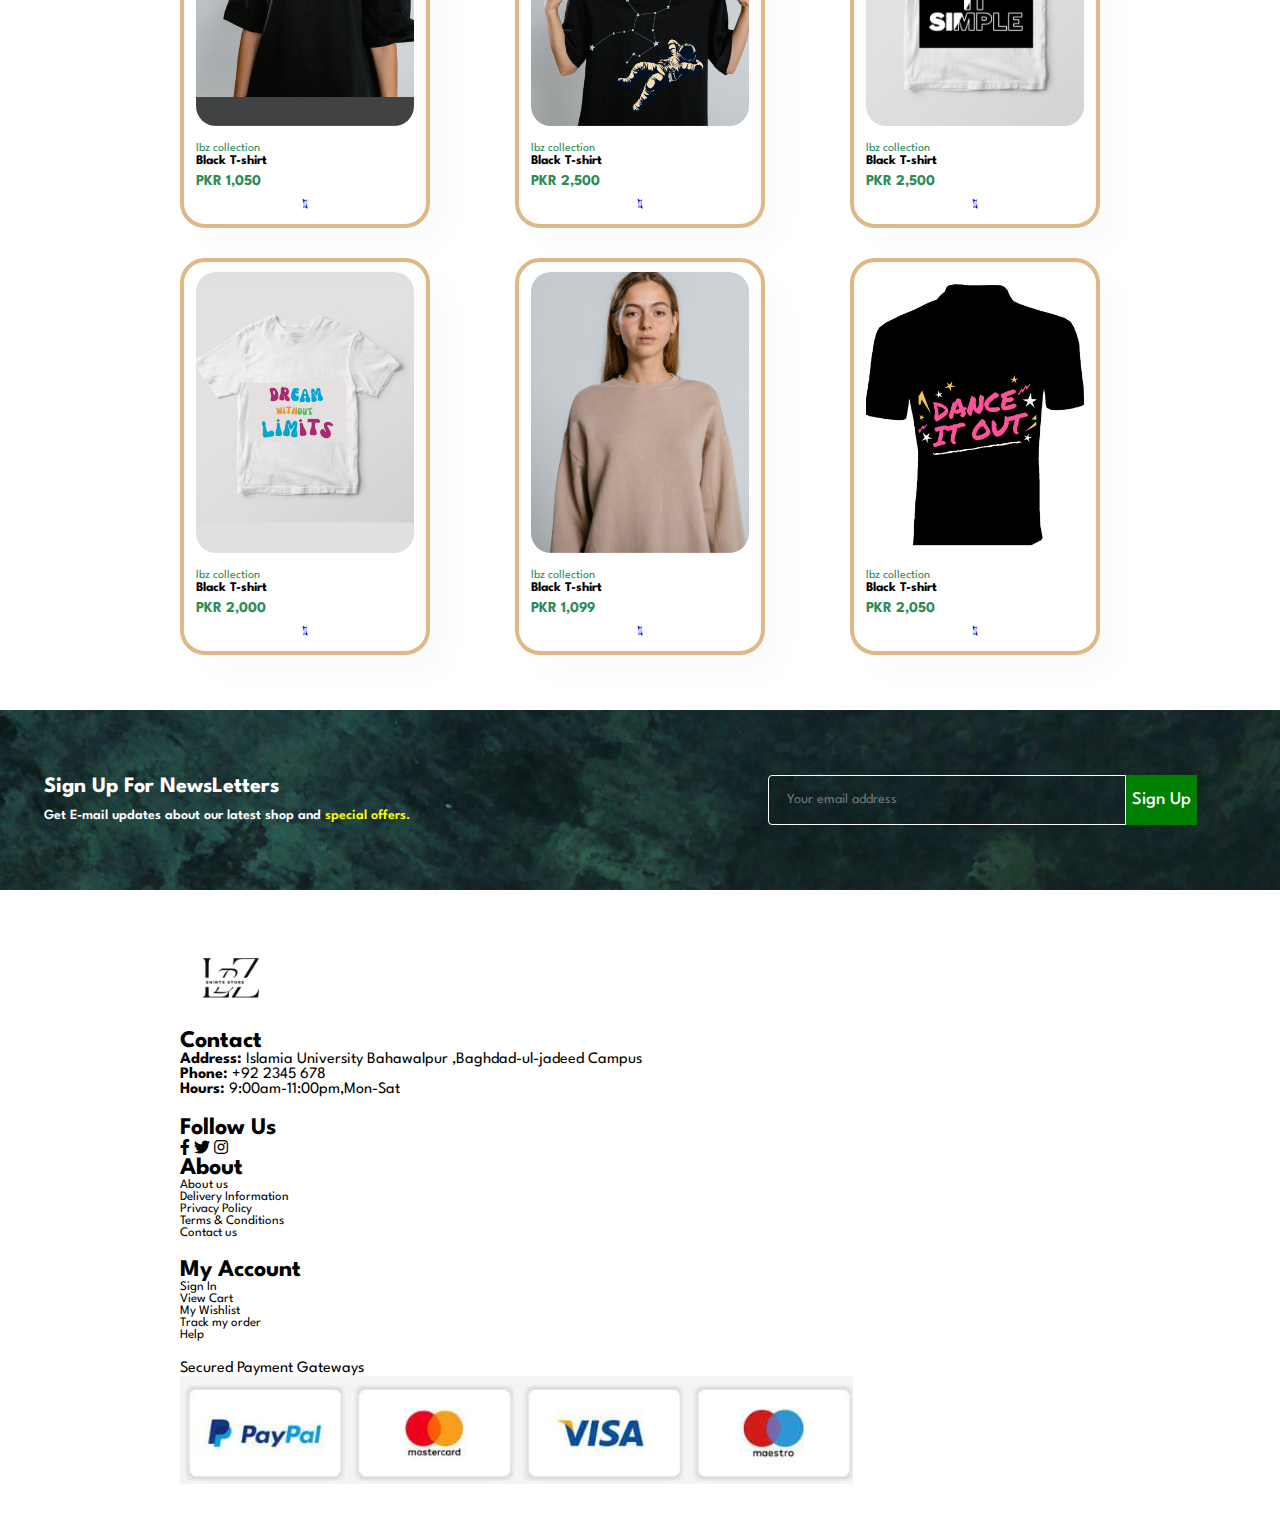
<file: shop.html>
<!DOCTYPE html>
<html lang="en">

<head>
    <meta charset="UTF-8">
    <meta name="viewport" content="width=device-width, initial-scale=1.0">
    <title>Shirts store</title>
    <link rel="stylesheet" href="https://pro.fontawesome.com/releases/v5.10.0/css/all.css">
    <link rel="stylesheet" href="style.css">
</head>

<body>
    <section id="header">
        <a href="#"><img src="img/WhatsApp Image 2024-04-08 at 10.43.57 PM.jpeg" class="logo"alt=""></a>
        <div>
           <ul id="navbar">
                <li><a href="index.html">Home</a> </li>
                <li><a href="shop.html">Shop</a> </li>
                <li><a href="about.html">About US</a> </li>
                <li><a href="contact.html">Contact</a> </li>
                <li id="lg-bag"><a href="cart.html"><i class="far fa-shopping-bag"></i></a> </li>
                <a href="#" id="close"><i class="far fa-times"></i></a>
                <li id="lg-user"><a href="login.html"><i class="fas fa-user"></i></a></li>
            </ul>
        </div>
        <div id="mobile">
            <a href="cart.html"><i class="far fa-shopping-bag"></i></a> 
            <i id="bar" class="fas fa-outdent"></i>
        </div>
    </section>
    <div class="page-header">
        
        <h1>#stayhome</h1>
        <p>Brand New Shirts of Your Choice </p>
        <h4> ..........</h4>
    </div>
    <section id="product1" class="section-p1">
        <div class="pro-container">
            <div class="pro" onclick="window.location.href='sproduct.html';">
                <img src="img/shirt 1.jpeg " alt="">

                <div class="des">
                    <span>lbz collection</span>
                    <h5>Black T-shirt</h5>
                    <h4>PKR 1,050</h4>
                </div>
                <a href="#"><i class="fal fa-shopping-cart"></i></a>
            </div>
            <div class="pro">
                <img src="img/shirt2.jpeg" alt="">

                <div class="des">
                    <span>lbz collection</span>
                    <h5>Black T-shirt</h5>
                    <h4>PKR 2,500</h4>
                </div>
                <a href="#"><i class="fal fa-shopping-cart"></i></a>
            </div>
            <div class="pro">
                <img src="img/shirt3.jpeg" alt="">

                <div class="des">
                    <span>lbz collection</span>
                    <h5>Black T-shirt</h5>
                    <h4>PKR 2,500</h4>
                </div>
                <a href="#"><i class="fal fa-shopping-cart"></i></a>
            </div>
            <div class="pro">
                <img src=" img/girl1.jpeg" alt="">

                <div class="des">
                    <span>lbz collection</span>
                    <h5>Black T-shirt</h5>
                    <h4>PKR 2,000</h4>
                </div>
                <a href="#"><i class="fal fa-shopping-cart"></i></a>
            </div>
            <div class="pro">
                <img src="img/girl2.jpeg" alt="">

                <div class="des">
                    <span>lbz collection</span>
                    <h5>Black T-shirt</h5>
                    <h4>PKR 1,099</h4>
                </div>
                <a href="#"><i class="fal fa-shopping-cart"></i></a>
            </div>
            <div class="pro">
                <img src="img/girl3.jpeg " alt="">

                <div class="des">
                    <span>lbz collection</span>
                    <h5>Black T-shirt</h5>
                    <h4>PKR 2,050</h4>
                </div>
                <a href="#"><i class="fal fa-shopping-cart"></i></a>
            </div>
            <div class="pro">
                <img src="img/7.png" alt="">

                <div class="des">
                    <span>lbz collection</span>
                    <h5>Black T-shirt</h5>
                    <h4>PKR 1,050</h4>
                </div>
                <a href="#"><i class="fal fa-shopping-cart"></i></a>
            </div>
            <div class="pro">
                <img src="img/8.png" alt="">

                <div class="des">
                    <span>lbz collection</span>
                    <h5>Black T-shirt</h5>
                    <h4>PKR 2,500</h4>
                </div>
                <a href="#"><i class="fal fa-shopping-cart"></i></a>
            </div>
            <div class="pro">
                <img src="img/shirt3.jpeg" alt="">

                <div class="des">
                    <span>lbz collection</span>
                    <h5>Black T-shirt</h5>
                    <h4>PKR 2,500</h4>
                </div>
                <a href="#"><i class="fal fa-shopping-cart"></i></a>
            </div>
            <div class="pro">
                <img src=" img/1.png" alt="">

                <div class="des">
                    <span>lbz collection</span>
                    <h5>Black T-shirt</h5>
                    <h4>PKR 2,000</h4>
                </div>
                <a href="#"><i class="fal fa-shopping-cart"></i></a>
            </div>
            <div class="pro">
                <img src="img/girl2.jpeg" alt="">

                <div class="des">
                    <span>lbz collection</span>
                    <h5>Black T-shirt</h5>
                    <h4>PKR 1,099</h4>
                </div>
                <a href="#"><i class="fal fa-shopping-cart"></i></a>
            </div>
            <div class="pro">
                <img src="img/45.png " alt="">

                <div class="des">
                    <span>lbz collection</span>
                    <h5>Black T-shirt</h5>
                    <h4>PKR 2,050</h4>
                </div>
                <a href="#"><i class="fal fa-shopping-cart"></i></a>
            </div>
        </div>

    </section>
    <section id="newsletter">
        <div class="newstext">
            <h4>Sign Up For NewsLetters</h4>
            <p>Get E-mail updates about our latest shop and <span>special offers.</span></p>
        </div>
        <div class="form">
            <input type="text" placeholder="Your email address">
            <button>Sign Up</button>
        </div>
        </section>
        <footer class="section-p1">
        <div class="col">
            <img src="img/WhatsApp Image 2024-04-08 at 10.43.57 PM.jpeg"  class="logo">
            <h2>Contact</h2>
            <p><strong>Address:</strong> Islamia University Bahawalpur ,Baghdad-ul-jadeed Campus</p>
            <p><strong>Phone:</strong> +92 2345 678</p>
            <p><strong>Hours:</strong> 9:00am-11:00pm,Mon-Sat</p>
        </div>
        <div class="follow">
            <h2>Follow Us</h2>
            <div class="icon">
                <i class="fab fa-facebook-f"></i>
                <i class="fab fa-twitter"></i>
                <i class="fab fa-instagram"></i>
    
            </div>
            <div class="col">
                <h2>About</h2>
                <a href="#">About us</a>
                <a href="#">Delivery Information</a>
                <a href="#">Privacy Policy</a>
                <a href="#">Terms & Conditions</a>
                <a href="#">Contact us</a>
    
            </div>
            <div class="col">
                <h2>My Account</h2>
                <a href="#">Sign In</a>
                <a href="#">View Cart</a>
                <a href="#">My Wishlist</a>
                <a href="#">Track my order</a>
                <a href="#">Help</a>
    
            </div>
            <p>Secured Payment Gateways</p>
            <img src="img/list.jpeg" alt="">
        </div>
    
        </footer>
        <script src="script.js"></script>
</body>
       </html>
</file>
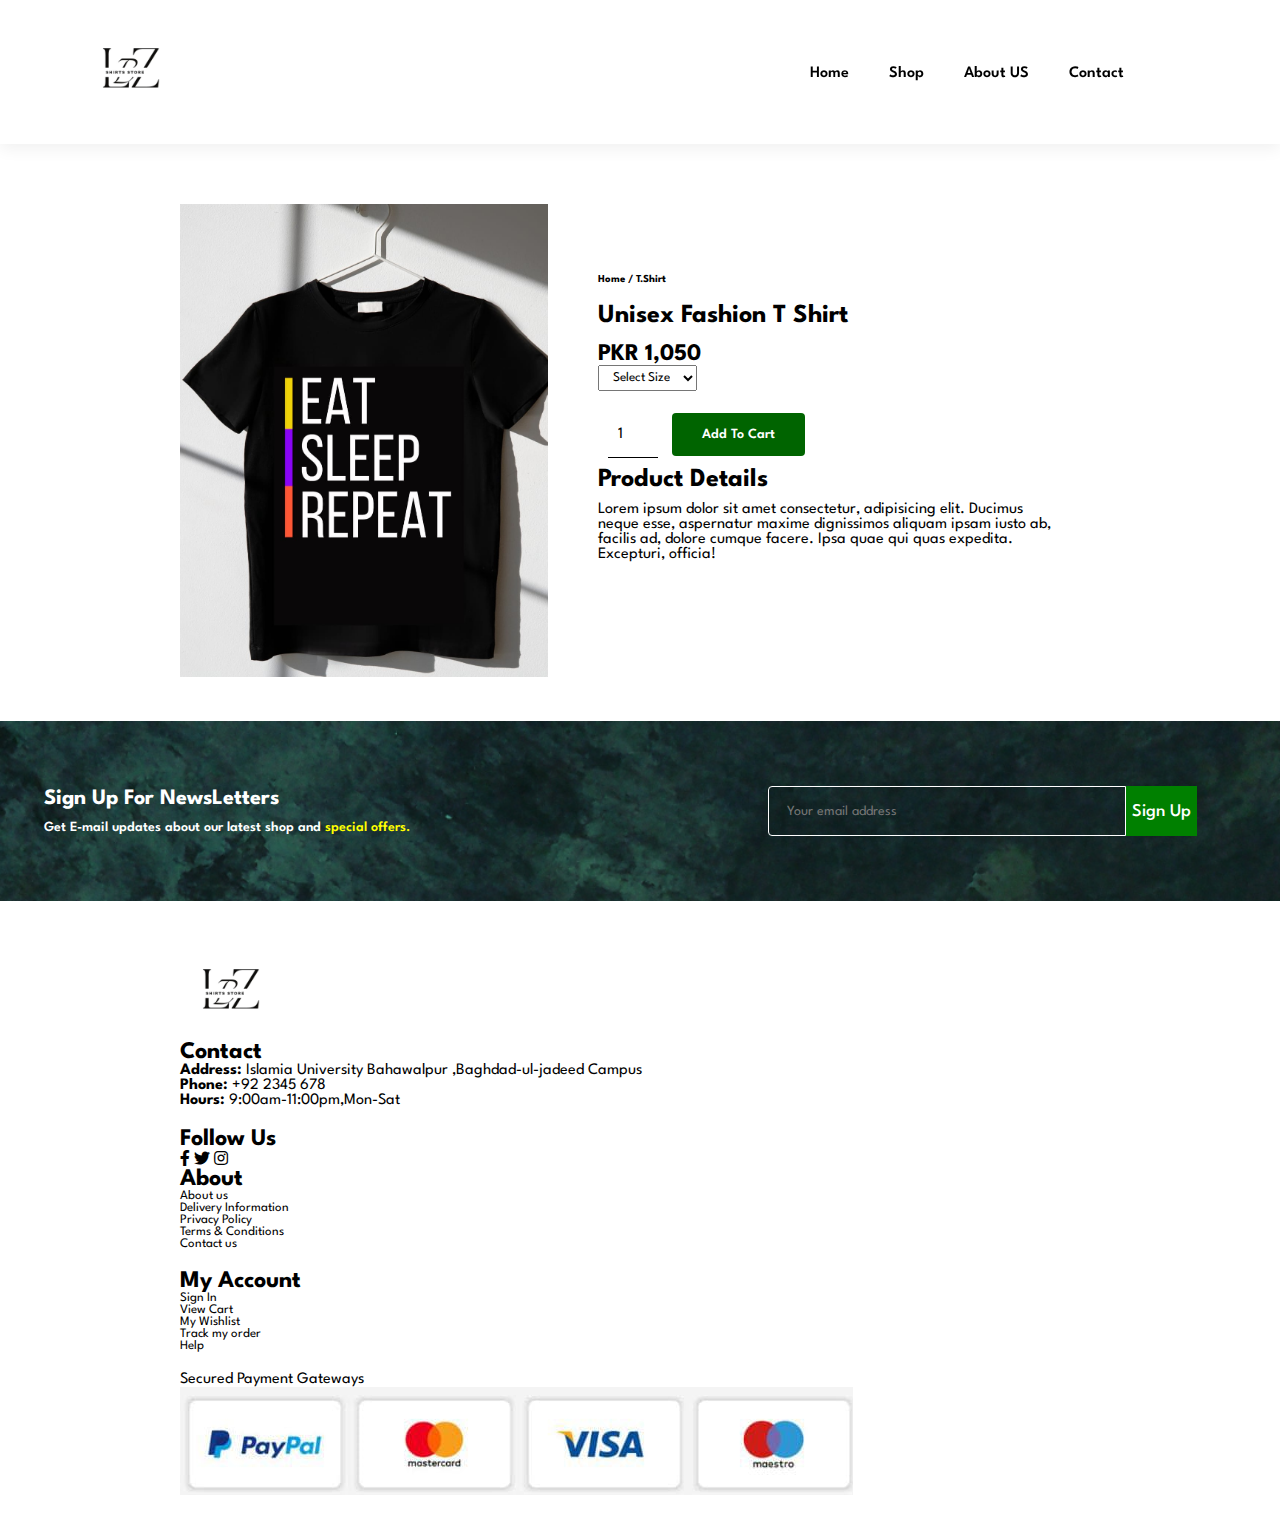
<file: sproduct.html>
<!DOCTYPE html>
<html lang="en">

<head>
    <meta charset="UTF-8">
    <meta name="viewport" content="width=device-width, initial-scale=1.0">
    <title>Shirts store</title>
    <link rel="stylesheet" href="https://pro.fontawesome.com/releases/v5.10.0/css/all.css">
    <link rel="stylesheet" href="style.css">
</head>

<body>
    <section id="header">
        <a href="#"><img src="img/WhatsApp Image 2024-04-08 at 10.43.57 PM.jpeg" class="logo"alt=""></a>
        <div>
           <ul id="navbar">
                <li><a href="index.html">Home</a> </li>
                <li><a href="shop.html">Shop</a> </li>
                <li><a href="about.html">About US</a> </li>
                <li><a href="contact.html">Contact</a> </li>
                <li id="lg-bag"><a href="cart.html"><i class="far fa-shopping-bag"></i></a> </li>
                <a href="#" id="close"><i class="far fa-times"></i></a>
            </ul>
        </div>
        <div id="mobile">
            <a href="cart.html"><i class="far fa-shopping-bag"></i></a> 
            <i id="bar" class="fas fa-outdent"></i>
        </div>
    </section>
    <section id="prodetails" class="section-p1">
        <div class="single-pro-img">
            <img src="img/shirt 1.jpeg" width="100%" alt="">
        </div>
        <div class="single-pro-details">
            <h6>Home / T.Shirt</h6>
            <h4>Unisex Fashion T Shirt</h4>
            <h2>PKR 1,050</h2>
            <select>
                <option>Select Size</option>
                <option>XL</option>
                <option>Large</option>
                <option>Small</option>
            </select>
            <input type="number" value="1">
            <button class="normal">Add To Cart</button>
            <h4>Product Details</h4>
            <span>Lorem ipsum dolor sit amet consectetur, adipisicing elit. Ducimus neque esse, aspernatur maxime
                dignissimos aliquam ipsam iusto ab, facilis ad, dolore cumque facere. Ipsa quae qui quas expedita.
                Excepturi, officia!
            </span>

        </div>
    </section>
    <section id="newsletter">
        <div class="newstext">
            <h4>Sign Up For NewsLetters</h4>
            <p>Get E-mail updates about our latest shop and <span>special offers.</span></p>
        </div>
        <div class="form">
            <input type="text" placeholder="Your email address">
            <button>Sign Up</button>
        </div>
    </section>
    <footer class="section-p1">
        <div class="col">
            <img src="img/WhatsApp Image 2024-04-08 at 10.43.57 PM.jpeg" class="logo">
            <h2>Contact</h2>
            <p><strong>Address:</strong> Islamia University Bahawalpur ,Baghdad-ul-jadeed Campus</p>
            <p><strong>Phone:</strong> +92 2345 678</p>
            <p><strong>Hours:</strong> 9:00am-11:00pm,Mon-Sat</p>
        </div>
        <div class="follow">
            <h2>Follow Us</h2>
            <div class="icon">
                <i class="fab fa-facebook-f"></i>
                <i class="fab fa-twitter"></i>
                <i class="fab fa-instagram"></i>

            </div>
            <div class="col">
                <h2>About</h2>
                <a href="#">About us</a>
                <a href="#">Delivery Information</a>
                <a href="#">Privacy Policy</a>
                <a href="#">Terms & Conditions</a>
                <a href="#">Contact us</a>

            </div>
            <div class="col">
                <h2>My Account</h2>
                <a href="#">Sign In</a>
                <a href="#">View Cart</a>
                <a href="#">My Wishlist</a>
                <a href="#">Track my order</a>
                <a href="#">Help</a>

            </div>
            <p>Secured Payment Gateways</p>
            <img src="img/list.jpeg" alt="">
        </div>

    </footer>
    <script src="script.js"></script>
</body>

</html>
</file>
<file: style.css>
@import url('https://fonts.googleapis.com/css2?family=Spartan:wght@100;200;300;400;500;600;700;800;900&display=swap');

* {
    margin: 0;
    padding: 0;
    box-sizing: border-box;
    font-family: 'Spartan', sans-serif;
}

.section-p1 {
    padding: 40px 180px;
}

.section-m1 {
    margin: 40px 0;
}

button.normal {
    font-size: 14px;
    font-weight: 600;
    padding: 15px 30px;
    color: black;
    border-radius: 4px;
    cursor: pointer;
    border: none;
    outline: none;
    transition: 0.2s;
}

button.white {
    font-size: 13px;
    font-weight: 600;
    padding: 11px 18px;
    background-color: transparent;
    color: black;
    cursor: pointer;
    border: 3px solid black;
    outline: none;
    transition: 0.2s;
}

 #header {
    display: flex;
    align-items: center;
    justify-content: space-between;
    font-size: larger;
    padding: 20px 80px;
    background-color: white;
    box-shadow: 0 5px 15px rgba(0, 0, 0, 0.06);
    z-index: 999;
    position: sticky;
    top: 0;
    left: 0;
}

#navbar {

    display: flex;
    align-items: center;
    justify-content: center;


}


.logo {
    width: 100px;
    cursor: pointer;
}

#navbar li {
    list-style: none;
    padding: 0 20px;
}

#navbar li a {
    color: black;
    text-decoration: none;
    font-size: 16px;
    font-weight: 600;
    transition: 0.3s ease;
}

#navbar  li a:hover,
#navbar li a.active {
    color: burlywood;
}
#mobile{
    display: none;
    align-items: center;
}
#close{
    display: none;
}

/*home page*/
.hero {
    background-image: url(img/ok.png);
    height: 90vh;
    width: 100%;
    background-size: cover;
    background-position: top 25% right0;
    padding: 0 80px;
    display: flex;
    flex-direction: column;
    align-items: flex-start;
    justify-content: center;
}

.hero h4 {
    padding: 5px;
    color: red;
    justify-content: center;
}

.hero h1 {
    
    color: whitesmoke;
}

.hero h2 {
    
    color:whitesmoke;
}

.hero button {
    padding: 15px;
    font-weight: 700;
    font-size: 20px;
    background-color: white;
    color: black;
    border: 0
}

#product1 {
    text-align: center;

}

#product1 .pro-container {
    display: flex;
    justify-content: space-between;
    padding-top: 20px;
    flex-wrap: wrap;
}

#product1 .pro {
    width: 23%;
    min-width: 250px;
    padding: 10px 12px;
    border: 4px solid burlywood;
    border-radius: 25px;
    cursor: pointer;
    box-shadow: 20px 20px 30px rgba(0, 0, 0, 0.02);
    margin: 15px 0;
    transition: 0.2s ease;
    position: relative;
}

#product1 .pro:hover {
    box-shadow: 20px 20px 30px rgba(0, 0, 0, 0.06);

}

#product1 .pro img {
    width: 100%;
    border-radius: 20px;
}

#product1 .pro .des {
    text-align: start;
    padding: 10px 0;
}

#product1 .pro .des span {
    color: seagreen;
    font-size: 12px;
}

#product1 .pro .des h4 {
    padding-top: 7px;
    font-size: 15px;
    font-weight: 700;
    color: seagreen;
}

#product1 .pro .cart {
    width: 40px;
    height: 40px;
    line-height: 40px;
    border-radius: 50px;
    background-color: white;
    font-weight: 500;
    color: green;
    border: 1px solid white;
    position: absolute;
    bottom: 20px;
    right: inherit;
}

.banner {
    display: flex;
    flex-direction: column;
    justify-content: center;
    align-items: center;
    text-align: center;
    background-image: url(img/blackkk.png);
    width: 100%;
    height: 40vh;
    background-size: cover;
    background-position: center;
}

.banner h4 {
    color: white;
    font-size: 20px;
}

.banner h2 {
    color: white;
    font-size: 50px;
    padding: 10px 0;
}

.banner h2 span {
    color: red;
}

.banner button:hover {
    background-color: burlywood;
    color: black;
}

#sm-banner {
    display: flex;
    align-items: center;
    justify-content: center;



}

#sm-banner .banner-box {
    display: flex;
    flex-direction: column;
    justify-content: center;
    align-items: flex-start;
    background-image: url(img/hanged.png);
    min-width: 580px;
    height: 60vh;
    background-size: cover;
    background-position: center;
    padding: 30px;
    border: 10px solid white;
}

#sm-banner .banner-box2 {
    background-image: url(img/qwe.png);
    border: 10px solid white;
}

#sm-banner h4 {
    color: black;
    font-size: 20px;
    font-weight: 400;
}

#sm-banner h2 {
    color: white;
    font-size: 26px;
    font-weight: 800;
}

#sm-banner span {
    color: whitesmoke;
    font-size: 14px;
    font-weight: 500;
    padding-bottom: 15px;
}

#sm-banner .banner-box:hover button {
    background-color: white;

}

#newsletter {
    display: flex;
    justify-content: space-between;
    flex-wrap: wrap;
    align-items: center;
    background-image: url(img/green.png);
    background-repeat: no-repeat;
    background-size: cover;
    width: 100%;
    height: 20vh;
}

#newsletter h4 {
    font-size: 22px;
    font-weight: 700;
    color: white;
    padding-left: 44px;
}

#newsletter p {
    font-size: 14px;
    font-weight: 600;
    color: white;
    padding-left: 44px;
    padding-top: 12px;
}

#newsletter p span {
    color: yellow;
}

#newsletter .form {
    display: flex;
    width: 40%;
}

#newsletter input {
    height: 3.125rem;
    padding: 0 1.25em;
    font-size: 14px;
    width: 70%;
    border: 1px solid white;
    border-radius: 4px;
    outline: none;
    border-top-right-radius: 0;
    border-bottom-right-radius: 0;
}

#newsletter button {
    background-color: green;
    color: white;
    font-size: 18px;
    font-weight: 500;
    align-items: center;
    padding: 5px;
    border: 1px solid green;
    white-space: nowrap;
    cursor: pointer;
    border-top-left-radius: 0;
    border-bottom-left-radius: 0;
}

footer {

    display: flex;
    flex-wrap: wrap;
    justify-content: space-between;

}

footer .col {
    display: flex;
    flex-direction: column;
    align-items: flex-start;
    margin-bottom: 20px;
}

footer a {
    font-size: 13px;
    text-decoration: none;
    color: black;

}

/* Shop page*/
.page-header {
    background-image: url(img/off.png);
    width: 100%;
    height: 40vh;
    background-size: cover;
    display: flex;
    justify-content: center;
    text-align: center;
    flex-direction: column;
    padding: 12px;
}

/*prodetails*/
#prodetails {
    display: flex;
    margin-top: 20px;
}

#prodetails .single-pro-img {
    width: 40%;
    margin-right: 50px;
}

#prodetails .single-pro-details {
    width: 50%;
    padding-top: 30px;
}

#prodetails .single-pro-details h6 {
    padding: 40px 0 20px 0;
}

#prodetails .single-pro-details h4 {
    font-size: 26px;
    padding-bottom: 10px;
}

#prodetails .single-pro-details h2 {
    padding-top: 5px;
}

#prodetails .single-pro-details select {
    display: block;
    padding: 5px 10px;
    margin-bottom: 10px;
}

#prodetails .single-pro-details input {
    width: 50px;
    height: 47px;
    padding-left: 10px;
    font-size: 16px;
    margin: 10px;
}

#prodetails .single-pro-details button {
    background-color: darkgreen;
    color: white;
}

#prodetails .single-pro-details input:focus {
    outline: none;

}
/*login*/
.containerr{
    background-color: whitesmoke;
    border: solid black;
    width: 450px;
    padding: 1.5rem;
    margin: 50px auto;
    border-radius: 10px;
    box-shadow: 0 20px 35px rgba(0, 0, 1 0.9);

}
form{
    margin: 0 2rem;
}
.form-title{
    font-size: 1.5rem;
    font-weight: bold;
    text-align: center;
    padding: 1.3rem;
    margin-bottom: 0.4rem;
}
input{
    color: inherit;
    width: 100%;
    background-color: transparent;
    border: none;
    border-bottom: 1px solid black;
    padding-left: 1.5rem;
    font-size: 15px;
}
.input-group{
    padding: 1% 0;
    position: relative;
}
.input-group i{
    position: absolute;
    color: black;
}
input:focus{
    background-color: transparent;
    outline: transparent;
    background-origin:2px solid red;

}
.recover{
    text-align: right;
    font-size: 1rem;
    margin-bottom: 1rem;
}
.btn{
    font-size: 1.1rem;
    padding: 8px 0;
    border-radius: 5px;
    outline: none;
    border: none;
    width: 100%;
    background-color:purple;
    color: whitesmoke;
    cursor: pointer;
    transition: 0.9s;
}
.btn:hover{
    background:plum;
}
.links{
    display: flex;
    justify-content: space-around;
    padding: 0 4rem;
    margin-top: 0.9rem;
    font-weight:bold;
}
button{
color: purple;
border: none;
background-color: transparent;
font-size: 1rem;
font-weight: bold;
}
button:hover{
    text-decoration: underline;
    color: purple;
}
/*page header*/
.about-header {
    background-image: url(img/about.png);
    color: black;
    width: 100%;
    height: 40vh;
    background-size: cover;
    display: flex;
    justify-content: center;
    text-align: center;
    flex-direction: column;
    padding: 12px;
}

#about-head {
    display: flex;
    align-items: center;
}

#about-head img {
    width: 50%;
    height: auto;

}

#about-head div {
    padding-left: 40px;
}

/*contact*/
.contact-header {
    background-image: url(img/cart.png);
    color: black;
    width: 100%;
    height: 40vh;
    background-size: cover;
    display: flex;
    justify-content: center;
    text-align: center;
    flex-direction: column;
    padding: 12px;
}

#contact-details .details {
    width: 100%;

}

#contact-details h2,
#form-details form h2 {
    font-size: 30px;
    padding-bottom: 15px;
    padding-top: 15px;
}

#contact-details .details li {

    display: flex;
    padding: 10px 0;

}

#contact-details .details li i {
    font-size: 16px;
    padding-right: 22px;
}

#contact-details .details li p {
    margin: 0;
    font-size: 16px;
}

#form-details {
    background-color: lemonchiffon;
    display: flex;
    
    margin: 30px;
    padding: 70px;
    border: 1px solid lemonchiffon;
}

#form-details form {
    width: 66%;
    display: flex;
    flex-direction: column;
    align-items: center;

}

#form-details form input,
#form-details form textarea {
    width: 100%;
    padding: 12px 15px;
    outline: none;
    margin-bottom: 20px;
    border: 1px solid black;
}

#form-details form button {
    background-color: black;
    color: lemonchiffon;
    padding-top: 15px;
}

/*cart*/

#cart {
    overflow-x: auto;
}

#cart table {
    width: 100%;
    border-collapse: collapse;
    table-layout: fixed;
    white-space: nowrap;
    
}

#cart table img {
    width: 70px;
}

#cart table td:nth-child(1),
#cart table td:nth-child(5) {
    width: 100%;
    text-align: center;
}

#cart table td:nth-child(2) {
    width: 150%;
    text-align: center;
}

#cart table td:nth-child(3) {
    width: 250%;
    text-align: center;
}

#cart table td:nth-child(4),
#cart table td:nth-child(5),
#cart table td:nth-child(6) {
    width: 150%;
    text-align: center;
}

#cart table td:nth-child(5) input {
    width: 70px;
    padding: 10px 5px 10px 15px;
}

#cart table thead {
    font-weight: 700;
    border: 2px solid burlywood;
    
}

#cart table thead td{
    background-color: burlywood;
    color: white;
    padding: 6px 0;

}
#cart table td{
    border: 2px solid burlywood;
    text-align: center;
}
#cart table tbody tr td{
    padding-top: 15px;
}
#cart table tbody td{
    font-size: 13px;
}
#cart-add{
    width: 100%;
    align-items: center;
}
#subtotal{
    width: 100%;
    margin-bottom: 30px;
    border: 1px solid black;
    padding: 30px;
}
#subtotal table{
    border-collapse: collapse;
    width: 100%;
    margin-bottom: 20px;
}
#subtotal table td{
    width: 50%;
    border: 2px solid burlywood;
    padding: 10px;
    font-size: 13px;
}
#subtotal h3{
    background-color: burlywood;
    color: white;
    padding: 15px;
}
.second-hr{
    background: black;
    width: 100%;
    height: 1px;
}
#subtotal  button{
    background-color:black ;
    color: white;

}
#form-detail{
    display: flex;
    margin: 30px;
    padding: 70px;
    border: 1px solid black;

}
#form-details form {
    width: 66%;
    display: flex;
    flex-direction: column;
    align-items: flex-start;
}
@media (max-width:1099px) {
   
  #navbar {
    display: flex;
    flex-direction: column;
    align-items: flex-start;
    justify-content: flex-start;
    position: fixed;
    top: 0;
    right: -300px;
    height: 100vh;
    width: 300px;
    background-color: white;
    box-shadow: 0 40px 60px black;
    padding: 80px 0 0 10px;
    transition: 0.3s;
    
}
#navbar.active{
    right: 0px;
}
  #navbar li{
    margin-bottom: 25px;
  }
  #mobile{
    display: flex;
    align-items: center;
}
#mobile i{
    color: black;
    font-size: 24px;
    padding-left: 20px;
}
#close{
    display: initial;
    position: absolute;
    top: 30px;
    left: 30px;
    color: black;
    font-size: 24px;
}
#lg-bag{
    display: none;
}
.hero {
    
    height: 70vh;
    padding: 0 80px;
    background-position: top 30% right 30%;
    
}
#product1 .pro-container {
   
    justify-content: center;
    
}
#product1 .pro {
    margin: 15px ;
}
#product1 {
    text-align: center;
}
.banner {
    height: 20vh;
    
}
#sm-banner .banner-box {
    min-width:80%;
    height: 30vh;
}
/*about*/
.about-header {
   
    width: 100%;
    height: 30vh;
    
}
.contact-header {
   
    height: 10vh;
}

#contact-details{
    width: 100%;
}
#form-details{
    padding: 40px;
}
#form-details form {
    width:100%;
    
}
}
@media (max-width:477px) {
    #header {
        padding: 10px 30px;
       
    }
    .hero h2 {
       font-size: 15px;
       padding-top: -76px;
    }
    .hero h1 {
        font-size: 15px;
       
    }
    .hero button {
       
        font-size: 15px;
       
    }
    .hero {
        
       padding: 0 20px;
        background-position: 55%;
       
    }

    #product1 .pro {
        width: 100%;
    }
    .banner {
        height: 41vh;
    }
    .section-p1 {
        padding: 0 50px
    }
    #sm-banner .banner-box {
       width: 100%;
        height: 40vh;
    }
    
    #newsletter {
        padding: 0 15px;
    }
    #newsletter .form {
        
        width: 100%;
    }
    img {
        width: 100%;
    }
    /* shirt*/
    #prodetails {
        display: flex;
       flex-direction: column;
    }
    #prodetails .single-pro-img {
        width: 100%;
        margin-right: 0px;
    }
    #prodetails .single-pro-details {
        width: 100%;
        
    }
    #newsletter {
        margin-top: 10px;
    }
    /* about*/
    .about-header {
        width: 100%;
        height: 30vh;
    }
    #about-head {
       flex-direction: column;
    }
    #about-head img {
        width: 100%;
       margin: 10px;
    }
    h2 {
        margin: 20px;
    }
    .contact-header {
        height: 10vh;
        margin-bottom: 50px;
    }
    h1 {
        font-size: 10px;
    }
    p {
       font-size: 5px;
    }
    h4 {
        font-size:6px ;
    }
    #contact-details .details {
        width: 100%;
    }
    #contact-details h2, #form-details form h2 {
       width: 100%;
       padding:0px;
    }
    #subtotal {
        width: 100%;
    margin-top: 49px;
    }
    p {
        font-size: 15px;
    }
    .contact-header p {
        font-size: 5px;
    }
    .hero h4 {
        
        color: red;
        justify-content: center;
    }
    
    @media (max-width: 768px) {
        #cart table {
          display: block;
          overflow-x: auto;
        }
      
      
      }
      
    
}
</file>
